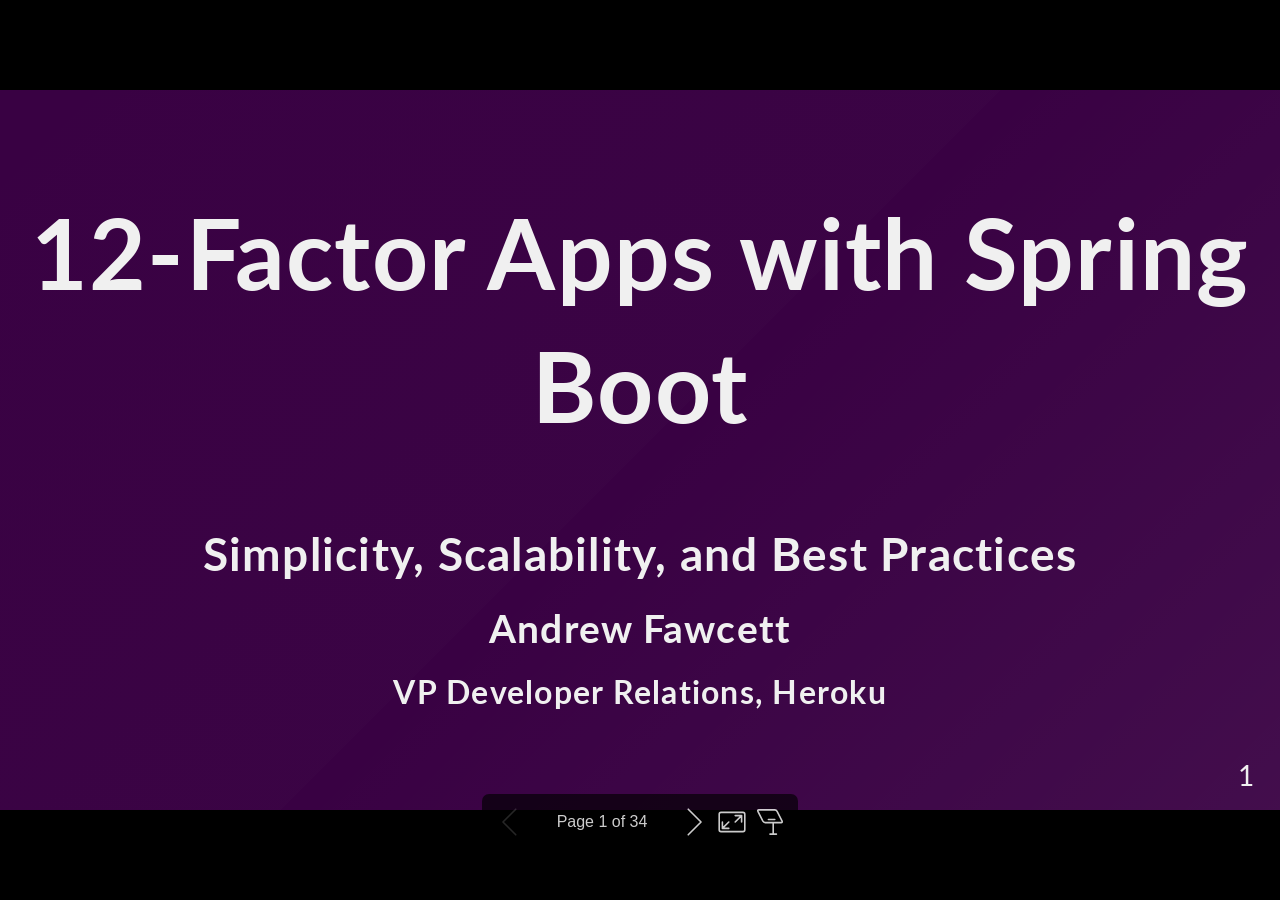
<file: presentation.html>
<!DOCTYPE html><html lang="en-US"><head><meta charset="UTF-8"><meta name="viewport" content="width=device-width,height=device-height,initial-scale=1.0"><meta name="apple-mobile-web-app-capable" content="yes"><meta http-equiv="X-UA-Compatible" content="ie=edge"><meta property="og:type" content="website"><meta name="twitter:card" content="summary"><style>@media screen{body[data-bespoke-view=""] .bespoke-marp-parent>.bespoke-marp-osc>button,body[data-bespoke-view=next] .bespoke-marp-parent>.bespoke-marp-osc>button,body[data-bespoke-view=presenter] .bespoke-marp-presenter-container .bespoke-marp-presenter-info-container button,body[data-bespoke-view=presenter] .bespoke-marp-presenter-container .bespoke-marp-presenter-note-container button{appearance:none;background-color:initial;border:0;color:inherit;cursor:pointer;font-size:inherit;opacity:.8;outline:none;padding:0;transition:opacity .2s linear;-webkit-tap-highlight-color:transparent}body[data-bespoke-view=""] .bespoke-marp-parent>.bespoke-marp-osc>button:disabled,body[data-bespoke-view=next] .bespoke-marp-parent>.bespoke-marp-osc>button:disabled,body[data-bespoke-view=presenter] .bespoke-marp-presenter-container .bespoke-marp-presenter-info-container button:disabled,body[data-bespoke-view=presenter] .bespoke-marp-presenter-container .bespoke-marp-presenter-note-container button:disabled{cursor:not-allowed;opacity:.15!important}body[data-bespoke-view=""] .bespoke-marp-parent>.bespoke-marp-osc>button:hover,body[data-bespoke-view=next] .bespoke-marp-parent>.bespoke-marp-osc>button:hover,body[data-bespoke-view=presenter] .bespoke-marp-presenter-container .bespoke-marp-presenter-info-container button:hover,body[data-bespoke-view=presenter] .bespoke-marp-presenter-container .bespoke-marp-presenter-note-container button:hover{opacity:1}body[data-bespoke-view=""] .bespoke-marp-parent>.bespoke-marp-osc>button:hover:active,body[data-bespoke-view=next] .bespoke-marp-parent>.bespoke-marp-osc>button:hover:active,body[data-bespoke-view=presenter] .bespoke-marp-presenter-container .bespoke-marp-presenter-info-container button:hover:active,body[data-bespoke-view=presenter] .bespoke-marp-presenter-container .bespoke-marp-presenter-note-container button:hover:active{opacity:.6}body[data-bespoke-view=""] .bespoke-marp-parent>.bespoke-marp-osc>button:hover:not(:disabled),body[data-bespoke-view=next] .bespoke-marp-parent>.bespoke-marp-osc>button:hover:not(:disabled),body[data-bespoke-view=presenter] .bespoke-marp-presenter-container .bespoke-marp-presenter-info-container button:hover:not(:disabled),body[data-bespoke-view=presenter] .bespoke-marp-presenter-container .bespoke-marp-presenter-note-container button:hover:not(:disabled){transition:none}body[data-bespoke-view=""] .bespoke-marp-parent>.bespoke-marp-osc>button[data-bespoke-marp-osc=prev],body[data-bespoke-view=next] .bespoke-marp-parent>.bespoke-marp-osc>button[data-bespoke-marp-osc=prev],body[data-bespoke-view=presenter] .bespoke-marp-presenter-container .bespoke-marp-presenter-info-container button.bespoke-marp-presenter-info-page-prev{background:#0000 url("[data-uri]") no-repeat 50%;background-size:contain;overflow:hidden;text-indent:100%;white-space:nowrap}body[data-bespoke-view=""] .bespoke-marp-parent>.bespoke-marp-osc>button[data-bespoke-marp-osc=next],body[data-bespoke-view=next] .bespoke-marp-parent>.bespoke-marp-osc>button[data-bespoke-marp-osc=next],body[data-bespoke-view=presenter] .bespoke-marp-presenter-container .bespoke-marp-presenter-info-container button.bespoke-marp-presenter-info-page-next{background:#0000 url("[data-uri]") no-repeat 50%;background-size:contain;overflow:hidden;text-indent:100%;white-space:nowrap}body[data-bespoke-view=""] .bespoke-marp-parent>.bespoke-marp-osc>button[data-bespoke-marp-osc=fullscreen],body[data-bespoke-view=next] .bespoke-marp-parent>.bespoke-marp-osc>button[data-bespoke-marp-osc=fullscreen]{background:#0000 url("[data-uri]") no-repeat 50%;background-size:contain;overflow:hidden;text-indent:100%;white-space:nowrap}body[data-bespoke-view=""] .bespoke-marp-parent>.bespoke-marp-osc>button.exit[data-bespoke-marp-osc=fullscreen],body[data-bespoke-view=next] .bespoke-marp-parent>.bespoke-marp-osc>button.exit[data-bespoke-marp-osc=fullscreen]{background-image:url("[data-uri]")}body[data-bespoke-view=""] .bespoke-marp-parent>.bespoke-marp-osc>button[data-bespoke-marp-osc=presenter],body[data-bespoke-view=next] .bespoke-marp-parent>.bespoke-marp-osc>button[data-bespoke-marp-osc=presenter]{background:#0000 url("[data-uri]") no-repeat 50%;background-size:contain;overflow:hidden;text-indent:100%;white-space:nowrap}body[data-bespoke-view=presenter] .bespoke-marp-presenter-container .bespoke-marp-presenter-note-container button.bespoke-marp-presenter-note-bigger{background:#0000 url("[data-uri]") no-repeat 50%;background-size:contain;overflow:hidden;text-indent:100%;white-space:nowrap}body[data-bespoke-view=presenter] .bespoke-marp-presenter-container .bespoke-marp-presenter-note-container button.bespoke-marp-presenter-note-smaller{background:#0000 url("[data-uri]") no-repeat 50%;background-size:contain;overflow:hidden;text-indent:100%;white-space:nowrap}}@keyframes __bespoke_marp_transition_reduced_outgoing__{0%{opacity:1}to{opacity:0}}@keyframes __bespoke_marp_transition_reduced_incoming__{0%{mix-blend-mode:plus-lighter;opacity:0}to{mix-blend-mode:plus-lighter;opacity:1}}.bespoke-marp-note,.bespoke-marp-osc,.bespoke-progress-parent{display:none;transition:none}@media screen{::view-transition-group(*){animation-duration:var(--marp-bespoke-transition-animation-duration,.5s);animation-timing-function:ease}::view-transition-new(*),::view-transition-old(*){animation-delay:0s;animation-direction:var(--marp-bespoke-transition-animation-direction,normal);animation-duration:var(--marp-bespoke-transition-animation-duration,.5s);animation-fill-mode:both;animation-name:var(--marp-bespoke-transition-animation-name,var(--marp-bespoke-transition-animation-name-fallback,__bespoke_marp_transition_no_animation__));mix-blend-mode:normal}::view-transition-old(*){--marp-bespoke-transition-animation-name-fallback:__bespoke_marp_transition_reduced_outgoing__;animation-timing-function:ease}::view-transition-new(*){--marp-bespoke-transition-animation-name-fallback:__bespoke_marp_transition_reduced_incoming__;animation-timing-function:ease}::view-transition-new(root),::view-transition-old(root){animation-timing-function:linear}::view-transition-new(__bespoke_marp_transition_osc__),::view-transition-old(__bespoke_marp_transition_osc__){animation-duration:0s!important;animation-name:__bespoke_marp_transition_osc__!important}::view-transition-new(__bespoke_marp_transition_osc__){opacity:0!important}.bespoke-marp-transition-warming-up::view-transition-group(*),.bespoke-marp-transition-warming-up::view-transition-new(*),.bespoke-marp-transition-warming-up::view-transition-old(*){animation-play-state:paused!important}body,html{height:100%;margin:0}body{background:#000;overflow:hidden}svg.bespoke-marp-slide{content-visibility:hidden;opacity:0;pointer-events:none;z-index:-1}svg.bespoke-marp-slide:not(.bespoke-marp-active) *{view-transition-name:none!important}svg.bespoke-marp-slide.bespoke-marp-active{content-visibility:visible;opacity:1;pointer-events:auto;z-index:0}svg.bespoke-marp-slide.bespoke-marp-active.bespoke-marp-active-ready *{animation-name:__bespoke_marp__!important}@supports not (content-visibility:hidden){svg.bespoke-marp-slide[data-bespoke-marp-load=hideable]{display:none}svg.bespoke-marp-slide[data-bespoke-marp-load=hideable].bespoke-marp-active{display:block}}}@media screen and (prefers-reduced-motion:reduce){svg.bespoke-marp-slide *{view-transition-name:none!important}}@media screen{[data-bespoke-marp-fragment=inactive]{visibility:hidden}body[data-bespoke-view=""] .bespoke-marp-parent,body[data-bespoke-view=next] .bespoke-marp-parent{inset:0;position:absolute}body[data-bespoke-view=""] .bespoke-marp-parent>.bespoke-marp-osc,body[data-bespoke-view=next] .bespoke-marp-parent>.bespoke-marp-osc{background:#000000a6;border-radius:7px;bottom:50px;color:#fff;contain:paint;display:block;font-family:Helvetica,Arial,sans-serif;font-size:16px;left:50%;line-height:0;opacity:1;padding:12px;position:absolute;touch-action:manipulation;transform:translateX(-50%);transition:opacity .2s linear;-webkit-user-select:none;user-select:none;white-space:nowrap;will-change:transform;z-index:1;view-transition-name:__bespoke_marp_transition_osc__}body[data-bespoke-view=""] .bespoke-marp-parent>.bespoke-marp-osc>*,body[data-bespoke-view=next] .bespoke-marp-parent>.bespoke-marp-osc>*{margin-left:6px}body[data-bespoke-view=""] .bespoke-marp-parent>.bespoke-marp-osc>:first-child,body[data-bespoke-view=next] .bespoke-marp-parent>.bespoke-marp-osc>:first-child{margin-left:0}body[data-bespoke-view=""] .bespoke-marp-parent>.bespoke-marp-osc>span,body[data-bespoke-view=next] .bespoke-marp-parent>.bespoke-marp-osc>span{opacity:.8}body[data-bespoke-view=""] .bespoke-marp-parent>.bespoke-marp-osc>span[data-bespoke-marp-osc=page],body[data-bespoke-view=next] .bespoke-marp-parent>.bespoke-marp-osc>span[data-bespoke-marp-osc=page]{display:inline-block;min-width:140px;text-align:center}body[data-bespoke-view=""] .bespoke-marp-parent>.bespoke-marp-osc>button[data-bespoke-marp-osc=fullscreen],body[data-bespoke-view=""] .bespoke-marp-parent>.bespoke-marp-osc>button[data-bespoke-marp-osc=next],body[data-bespoke-view=""] .bespoke-marp-parent>.bespoke-marp-osc>button[data-bespoke-marp-osc=presenter],body[data-bespoke-view=""] .bespoke-marp-parent>.bespoke-marp-osc>button[data-bespoke-marp-osc=prev],body[data-bespoke-view=next] .bespoke-marp-parent>.bespoke-marp-osc>button[data-bespoke-marp-osc=fullscreen],body[data-bespoke-view=next] .bespoke-marp-parent>.bespoke-marp-osc>button[data-bespoke-marp-osc=next],body[data-bespoke-view=next] .bespoke-marp-parent>.bespoke-marp-osc>button[data-bespoke-marp-osc=presenter],body[data-bespoke-view=next] .bespoke-marp-parent>.bespoke-marp-osc>button[data-bespoke-marp-osc=prev]{height:32px;line-height:32px;width:32px}body[data-bespoke-view=""] .bespoke-marp-parent.bespoke-marp-inactive,body[data-bespoke-view=next] .bespoke-marp-parent.bespoke-marp-inactive{cursor:none}body[data-bespoke-view=""] .bespoke-marp-parent.bespoke-marp-inactive>.bespoke-marp-osc,body[data-bespoke-view=next] .bespoke-marp-parent.bespoke-marp-inactive>.bespoke-marp-osc{opacity:0;pointer-events:none}body[data-bespoke-view=""] svg.bespoke-marp-slide,body[data-bespoke-view=next] svg.bespoke-marp-slide{height:100%;left:0;position:absolute;top:0;width:100%}body[data-bespoke-view=""] .bespoke-progress-parent{background:#222;display:flex;height:5px;width:100%}body[data-bespoke-view=""] .bespoke-progress-parent+.bespoke-marp-parent{top:5px}body[data-bespoke-view=""] .bespoke-progress-parent .bespoke-progress-bar{background:#0288d1;flex:0 0 0;transition:flex-basis .2s cubic-bezier(0,1,1,1)}body[data-bespoke-view=next]{background:#0000}body[data-bespoke-view=presenter]{background:#161616}body[data-bespoke-view=presenter] .bespoke-marp-presenter-container{display:grid;font-family:Helvetica,Arial,sans-serif;grid-template:"current dragbar next" minmax(140px,1fr) "current dragbar note" 2fr "info    dragbar note" 3em;grid-template-columns:minmax(3px,var(--bespoke-marp-presenter-split-ratio,66%)) 0 minmax(3px,1fr);height:100%;left:0;position:absolute;top:0;width:100%}body[data-bespoke-view=presenter] .bespoke-marp-presenter-container .bespoke-marp-parent{grid-area:current;overflow:hidden;position:relative}body[data-bespoke-view=presenter] .bespoke-marp-presenter-container .bespoke-marp-parent svg.bespoke-marp-slide{height:calc(100% - 40px);left:20px;pointer-events:none;position:absolute;top:20px;-webkit-user-select:none;user-select:none;width:calc(100% - 40px)}body[data-bespoke-view=presenter] .bespoke-marp-presenter-container .bespoke-marp-parent svg.bespoke-marp-slide.bespoke-marp-active{filter:drop-shadow(0 3px 10px rgba(0,0,0,.5))}body[data-bespoke-view=presenter] .bespoke-marp-presenter-container .bespoke-marp-presenter-dragbar-container{background:#0288d1;cursor:col-resize;grid-area:dragbar;margin-left:-3px;opacity:0;position:relative;transition:opacity .4s linear .1s;width:6px;z-index:10}body[data-bespoke-view=presenter] .bespoke-marp-presenter-container .bespoke-marp-presenter-dragbar-container:hover{opacity:1}body[data-bespoke-view=presenter] .bespoke-marp-presenter-container .bespoke-marp-presenter-dragbar-container.active{opacity:1;transition-delay:0s}body[data-bespoke-view=presenter] .bespoke-marp-presenter-container .bespoke-marp-presenter-next-container{background:#222;cursor:pointer;display:none;grid-area:next;overflow:hidden;position:relative}body[data-bespoke-view=presenter] .bespoke-marp-presenter-container .bespoke-marp-presenter-next-container.active{display:block}body[data-bespoke-view=presenter] .bespoke-marp-presenter-container .bespoke-marp-presenter-next-container iframe.bespoke-marp-presenter-next{background:#0000;border:0;display:block;filter:drop-shadow(0 3px 10px rgba(0,0,0,.5));height:calc(100% - 40px);left:20px;pointer-events:none;position:absolute;top:20px;-webkit-user-select:none;user-select:none;width:calc(100% - 40px)}body[data-bespoke-view=presenter] .bespoke-marp-presenter-container .bespoke-marp-presenter-note-container{background:#222;color:#eee;grid-area:note;position:relative;z-index:1}body[data-bespoke-view=presenter] .bespoke-marp-presenter-container .bespoke-marp-presenter-note-container button{height:1.5em;line-height:1.5em;width:1.5em}body[data-bespoke-view=presenter] .bespoke-marp-presenter-container .bespoke-marp-presenter-note-container .bespoke-marp-presenter-note-wrapper{display:block;inset:0;position:absolute}body[data-bespoke-view=presenter] .bespoke-marp-presenter-container .bespoke-marp-presenter-note-container .bespoke-marp-presenter-note-buttons{background:#000000a6;border-radius:4px;bottom:0;display:flex;gap:4px;margin:12px;opacity:0;padding:6px;pointer-events:none;position:absolute;right:0;transition:opacity .2s linear}body[data-bespoke-view=presenter] .bespoke-marp-presenter-container .bespoke-marp-presenter-note-container .bespoke-marp-presenter-note-buttons:focus-within,body[data-bespoke-view=presenter] .bespoke-marp-presenter-container .bespoke-marp-presenter-note-container .bespoke-marp-presenter-note-wrapper:focus-within+.bespoke-marp-presenter-note-buttons,body[data-bespoke-view=presenter] .bespoke-marp-presenter-container .bespoke-marp-presenter-note-container:hover .bespoke-marp-presenter-note-buttons{opacity:1;pointer-events:auto}body[data-bespoke-view=presenter] .bespoke-marp-presenter-container .bespoke-marp-presenter-note-container .bespoke-marp-note{box-sizing:border-box;font-size:calc(1.1em*var(--bespoke-marp-note-font-scale, 1));height:calc(100% - 40px);margin:20px;overflow:auto;padding-right:3px;white-space:pre-wrap;width:calc(100% - 40px);word-wrap:break-word;scrollbar-color:#eeeeee80 #0000;scrollbar-width:thin}body[data-bespoke-view=presenter] .bespoke-marp-presenter-container .bespoke-marp-presenter-note-container .bespoke-marp-note::-webkit-scrollbar{width:6px}body[data-bespoke-view=presenter] .bespoke-marp-presenter-container .bespoke-marp-presenter-note-container .bespoke-marp-note::-webkit-scrollbar-track{background:#0000}body[data-bespoke-view=presenter] .bespoke-marp-presenter-container .bespoke-marp-presenter-note-container .bespoke-marp-note::-webkit-scrollbar-thumb{background:#eeeeee80;border-radius:6px}body[data-bespoke-view=presenter] .bespoke-marp-presenter-container .bespoke-marp-presenter-note-container .bespoke-marp-note:empty{pointer-events:none}body[data-bespoke-view=presenter] .bespoke-marp-presenter-container .bespoke-marp-presenter-note-container .bespoke-marp-note.active{display:block}body[data-bespoke-view=presenter] .bespoke-marp-presenter-container .bespoke-marp-presenter-note-container .bespoke-marp-note p:first-child{margin-top:0}body[data-bespoke-view=presenter] .bespoke-marp-presenter-container .bespoke-marp-presenter-note-container .bespoke-marp-note p:last-child{margin-bottom:0}body[data-bespoke-view=presenter] .bespoke-marp-presenter-container .bespoke-marp-presenter-info-container{align-items:center;box-sizing:border-box;color:#eee;display:flex;flex-wrap:nowrap;grid-area:info;justify-content:center;overflow:hidden;padding:0 10px}body[data-bespoke-view=presenter] .bespoke-marp-presenter-container .bespoke-marp-presenter-info-container .bespoke-marp-presenter-info-page,body[data-bespoke-view=presenter] .bespoke-marp-presenter-container .bespoke-marp-presenter-info-container .bespoke-marp-presenter-info-time,body[data-bespoke-view=presenter] .bespoke-marp-presenter-container .bespoke-marp-presenter-info-container .bespoke-marp-presenter-info-timer{box-sizing:border-box;display:block;padding:0 10px;white-space:nowrap;width:100%}body[data-bespoke-view=presenter] .bespoke-marp-presenter-container .bespoke-marp-presenter-info-container button{height:1.5em;line-height:1.5em;width:1.5em}body[data-bespoke-view=presenter] .bespoke-marp-presenter-container .bespoke-marp-presenter-info-container .bespoke-marp-presenter-info-page{order:2;text-align:center}body[data-bespoke-view=presenter] .bespoke-marp-presenter-container .bespoke-marp-presenter-info-container .bespoke-marp-presenter-info-page .bespoke-marp-presenter-info-page-text{display:inline-block;min-width:120px;text-align:center}body[data-bespoke-view=presenter] .bespoke-marp-presenter-container .bespoke-marp-presenter-info-container .bespoke-marp-presenter-info-time{color:#999;order:1;text-align:left}body[data-bespoke-view=presenter] .bespoke-marp-presenter-container .bespoke-marp-presenter-info-container .bespoke-marp-presenter-info-timer{color:#999;order:3;text-align:right}body[data-bespoke-view=presenter] .bespoke-marp-presenter-container .bespoke-marp-presenter-info-container .bespoke-marp-presenter-info-timer:hover{cursor:pointer}}@media print{.bespoke-marp-presenter-info-container,.bespoke-marp-presenter-next-container,.bespoke-marp-presenter-note-container{display:none}}</style><style>@charset "UTF-8";@import "https://fonts.bunny.net/css?family=Lato:400,900|Roboto+Mono:400,700&display=swap";div#\:\$p > svg > foreignObject > section{width:1280px;height:720px;box-sizing:border-box;overflow:hidden;position:relative;scroll-snap-align:center center;-webkit-text-size-adjust:100%;text-size-adjust:100%}div#\:\$p > svg > foreignObject > section::after{bottom:0;content:attr(data-marpit-pagination);padding:inherit;pointer-events:none;position:absolute;right:0}div#\:\$p > svg > foreignObject > section:not([data-marpit-pagination])::after{display:none}div#\:\$p > svg > foreignObject > section :is(h1, marp-h1){font-size:2em;margin:0.67em 0}div#\:\$p > svg > foreignObject > section video::-webkit-media-controls{will-change:transform}@page {size:1280px 720px;margin:0}@media print{html, body{background-color:#fff;margin:0;page-break-inside:avoid;break-inside:avoid-page}div#\:\$p > svg > foreignObject > section{page-break-before:always;break-before:page}div#\:\$p > svg > foreignObject > section, div#\:\$p > svg > foreignObject > section *{-webkit-print-color-adjust:exact!important;animation-delay:0s!important;animation-duration:0s!important;color-adjust:exact!important;transition:none!important}div#\:\$p > svg[data-marpit-svg]{display:block;height:100vh;width:100vw}}div#\:\$p > svg > foreignObject > :where(section){container-type:size}div#\:\$p > svg > foreignObject > section img[data-marp-twemoji]{background:transparent;height:1em;margin:0 .05em 0 .1em;vertical-align:-.1em;width:1em}/*!
 * Marp / Marpit Gaia theme.
 *
 * @theme gaia
 * @author Yuki Hattori
 *
 * @auto-scaling true
 * @size 16:9 1280px 720px
 * @size 4:3 960px 720px
 */div#\:\$p > svg > foreignObject > section :is(pre, marp-pre) code.hljs{display:block;overflow-x:auto;padding:1em}div#\:\$p > svg > foreignObject > section code.hljs{padding:3px 5px}div#\:\$p > svg > foreignObject > section .hljs{background:#000;color:#f8f8f8}div#\:\$p > svg > foreignObject > section .hljs-comment,div#\:\$p > svg > foreignObject > section .hljs-quote{color:#aeaeae;font-style:italic}div#\:\$p > svg > foreignObject > section .hljs-keyword,div#\:\$p > svg > foreignObject > section .hljs-selector-tag,div#\:\$p > svg > foreignObject > section .hljs-type{color:#e28964}div#\:\$p > svg > foreignObject > section .hljs-string{color:#65b042}div#\:\$p > svg > foreignObject > section .hljs-subst{color:#daefa3}div#\:\$p > svg > foreignObject > section .hljs-link,div#\:\$p > svg > foreignObject > section .hljs-regexp{color:#e9c062}div#\:\$p > svg > foreignObject > section .hljs-name,div#\:\$p > svg > foreignObject > section .hljs-section,div#\:\$p > svg > foreignObject > section .hljs-tag,div#\:\$p > svg > foreignObject > section .hljs-title{color:#89bdff}div#\:\$p > svg > foreignObject > section .hljs-class .hljs-title,div#\:\$p > svg > foreignObject > section .hljs-doctag,div#\:\$p > svg > foreignObject > section .hljs-title.class_{text-decoration:underline}div#\:\$p > svg > foreignObject > section .hljs-bullet,div#\:\$p > svg > foreignObject > section .hljs-number,div#\:\$p > svg > foreignObject > section .hljs-symbol{color:#3387cc}div#\:\$p > svg > foreignObject > section .hljs-params,div#\:\$p > svg > foreignObject > section .hljs-template-variable,div#\:\$p > svg > foreignObject > section .hljs-variable{color:#3e87e3}div#\:\$p > svg > foreignObject > section .hljs-attribute{color:#cda869}div#\:\$p > svg > foreignObject > section .hljs-meta{color:#8996a8}div#\:\$p > svg > foreignObject > section .hljs-formula{background-color:#0e2231;color:#f8f8f8;font-style:italic}div#\:\$p > svg > foreignObject > section .hljs-addition{background-color:#253b22;color:#f8f8f8}div#\:\$p > svg > foreignObject > section .hljs-deletion{background-color:#420e09;color:#f8f8f8}div#\:\$p > svg > foreignObject > section .hljs-selector-class{color:#9b703f}div#\:\$p > svg > foreignObject > section .hljs-selector-id{color:#8b98ab}div#\:\$p > svg > foreignObject > section .hljs-emphasis{font-style:italic}div#\:\$p > svg > foreignObject > section .hljs-strong{font-weight:700}div#\:\$p > svg > foreignObject > section :is(h1, marp-h1),div#\:\$p > svg > foreignObject > section :is(h2, marp-h2),div#\:\$p > svg > foreignObject > section :is(h3, marp-h3),div#\:\$p > svg > foreignObject > section :is(h4, marp-h4),div#\:\$p > svg > foreignObject > section :is(h5, marp-h5),div#\:\$p > svg > foreignObject > section :is(h6, marp-h6){margin:.5em 0 0}div#\:\$p > svg > foreignObject > section :is(h1, marp-h1) strong,div#\:\$p > svg > foreignObject > section :is(h2, marp-h2) strong,div#\:\$p > svg > foreignObject > section :is(h3, marp-h3) strong,div#\:\$p > svg > foreignObject > section :is(h4, marp-h4) strong,div#\:\$p > svg > foreignObject > section :is(h5, marp-h5) strong,div#\:\$p > svg > foreignObject > section :is(h6, marp-h6) strong{font-weight:inherit}div#\:\$p > svg > foreignObject > section :is(h1, marp-h1)::part(auto-scaling),div#\:\$p > svg > foreignObject > section :is(h2, marp-h2)::part(auto-scaling),div#\:\$p > svg > foreignObject > section :is(h3, marp-h3)::part(auto-scaling),div#\:\$p > svg > foreignObject > section :is(h4, marp-h4)::part(auto-scaling),div#\:\$p > svg > foreignObject > section :is(h5, marp-h5)::part(auto-scaling),div#\:\$p > svg > foreignObject > section :is(h6, marp-h6)::part(auto-scaling){max-height:580px}div#\:\$p > svg > foreignObject > section :is(h1, marp-h1){font-size:1.8em}div#\:\$p > svg > foreignObject > section :is(h2, marp-h2){font-size:1.5em}div#\:\$p > svg > foreignObject > section :is(h3, marp-h3){font-size:1.3em}div#\:\$p > svg > foreignObject > section :is(h4, marp-h4){font-size:1.1em}div#\:\$p > svg > foreignObject > section :is(h5, marp-h5){font-size:1em}div#\:\$p > svg > foreignObject > section :is(h6, marp-h6){font-size:.9em}div#\:\$p > svg > foreignObject > section blockquote,div#\:\$p > svg > foreignObject > section p{margin:1em 0 0}div#\:\$p > svg > foreignObject > section ol>li,div#\:\$p > svg > foreignObject > section ul>li{margin:.3em 0 0}div#\:\$p > svg > foreignObject > section ol>li>p,div#\:\$p > svg > foreignObject > section ul>li>p{margin:.6em 0 0}div#\:\$p > svg > foreignObject > section code{display:inline-block;font-family:Roboto Mono,monospace;font-size:.8em;letter-spacing:0;margin:-.1em .15em;padding:.1em .2em;vertical-align:baseline}div#\:\$p > svg > foreignObject > section :is(pre, marp-pre){display:block;margin:1em 0 0;overflow:visible}div#\:\$p > svg > foreignObject > section :is(pre, marp-pre) code{box-sizing:border-box;font-size:.7em;margin:0;min-width:100%;padding:.5em}div#\:\$p > svg > foreignObject > section :is(pre, marp-pre)::part(auto-scaling){max-height:calc(580px - 1em)}div#\:\$p > svg > foreignObject > section blockquote{margin:1em 0 0;padding:0 1em;position:relative}div#\:\$p > svg > foreignObject > section blockquote:after,div#\:\$p > svg > foreignObject > section blockquote:before{content:"“";display:block;font-family:Times New Roman,serif;font-weight:700;position:absolute}div#\:\$p > svg > foreignObject > section blockquote:before{left:0;top:0}div#\:\$p > svg > foreignObject > section blockquote:after{bottom:0;right:0;transform:rotate(180deg)}div#\:\$p > svg > foreignObject > section blockquote>:first-child{margin-top:0}div#\:\$p > svg > foreignObject > section mark{background:transparent}div#\:\$p > svg > foreignObject > section table{border-collapse:collapse;border-spacing:0;margin:1em 0 0}div#\:\$p > svg > foreignObject > section table td,div#\:\$p > svg > foreignObject > section table th{border-style:solid;border-width:1px;padding:.2em .4em}div#\:\$p > svg > foreignObject > section footer,div#\:\$p > svg > foreignObject > section header,div#\:\$p > svg > foreignObject > section:after{box-sizing:border-box;font-size:66%;height:70px;line-height:50px;overflow:hidden;padding:10px 25px;position:absolute}div#\:\$p > svg > foreignObject > section:after{--marpit-root-font-size:66%;}div#\:\$p > svg > foreignObject > section header{top:0}div#\:\$p > svg > foreignObject > section footer,div#\:\$p > svg > foreignObject > section header{left:0;right:0}div#\:\$p > svg > foreignObject > section footer{bottom:0}div#\:\$p > svg > foreignObject > section{background-color:var(--color-background);background-image:linear-gradient(135deg, hsla(0,0%,53%,0), hsla(0,0%,53%,.02) 50%, hsla(0,0%,100%,0) 0, hsla(0,0%,100%,.05));color:var(--color-foreground);font-family:Lato,Avenir Next,Avenir,Trebuchet MS,Segoe UI,sans-serif;font-size:35px;height:720px;letter-spacing:1.25px;line-height:1.35;padding:70px;width:1280px;word-wrap:break-word;--color-background:#fff8e1;--color-background-stripe:rgba(69,90,100,.1);--color-foreground:#455a64;--color-dimmed:#6a7a7d;--color-highlight:#0288d1;}div#\:\$p > svg > foreignObject > section{--marpit-root-font-size:35px;}div#\:\$p > svg > foreignObject > section:after{bottom:0;font-size:80%;right:0}div#\:\$p > svg > foreignObject > section:after{--marpit-root-font-size:80%;}div#\:\$p > svg > foreignObject > section a,div#\:\$p > svg > foreignObject > section mark{color:var(--color-highlight)}div#\:\$p > svg > foreignObject > section code{background:var(--color-dimmed);color:var(--color-background)}div#\:\$p > svg > foreignObject > section :is(h1, marp-h1) strong,div#\:\$p > svg > foreignObject > section :is(h2, marp-h2) strong,div#\:\$p > svg > foreignObject > section :is(h3, marp-h3) strong,div#\:\$p > svg > foreignObject > section :is(h4, marp-h4) strong,div#\:\$p > svg > foreignObject > section :is(h5, marp-h5) strong,div#\:\$p > svg > foreignObject > section :is(h6, marp-h6) strong{color:var(--color-highlight)}div#\:\$p > svg > foreignObject > section :is(pre, marp-pre){background:var(--color-foreground)}div#\:\$p > svg > foreignObject > section :is(pre, marp-pre)>code{background:transparent}div#\:\$p > svg > foreignObject > section blockquote:after,div#\:\$p > svg > foreignObject > section blockquote:before,div#\:\$p > svg > foreignObject > section footer,div#\:\$p > svg > foreignObject > section header,div#\:\$p > svg > foreignObject > section section:after{color:var(--color-dimmed)}div#\:\$p > svg > foreignObject > section table td,div#\:\$p > svg > foreignObject > section table th{border-color:var(--color-foreground)}div#\:\$p > svg > foreignObject > section table thead th{background:var(--color-foreground);color:var(--color-background)}div#\:\$p > svg > foreignObject > section table tbody>tr:nth-child(odd) td,div#\:\$p > svg > foreignObject > section table tbody>tr:nth-child(odd) th{background:var(--color-background-stripe, transparent)}div#\:\$p > svg > foreignObject > section>:first-child,div#\:\$p > svg > foreignObject > section>header:first-child+*{margin-top:0}div#\:\$p > svg > foreignObject > section:where(.invert){--color-background:#455a64;--color-background-stripe:rgba(255,248,225,.1);--color-foreground:#fff8e1;--color-dimmed:#dad8c8;--color-highlight:#81d4fa;}div#\:\$p > svg > foreignObject > section:where(.gaia){--color-background:#0288d1;--color-background-stripe:rgba(255,248,225,.1);--color-foreground:#fff8e1;--color-dimmed:#cce2de;--color-highlight:#81d4fa;}div#\:\$p > svg > foreignObject > section:where(.lead){align-items:stretch;flex-flow:column nowrap;place-content:safe center center}div#\:\$p > svg > foreignObject > section:where(.lead) :is(h1, marp-h1),div#\:\$p > svg > foreignObject > section:where(.lead) :is(h2, marp-h2),div#\:\$p > svg > foreignObject > section:where(.lead) :is(h3, marp-h3),div#\:\$p > svg > foreignObject > section:where(.lead) :is(h4, marp-h4),div#\:\$p > svg > foreignObject > section:where(.lead) :is(h5, marp-h5),div#\:\$p > svg > foreignObject > section:where(.lead) :is(h6, marp-h6){text-align:center}div#\:\$p > svg > foreignObject > section:where(.lead) p{text-align:center}div#\:\$p > svg > foreignObject > section:where(.lead) blockquote>:is(h1, marp-h1),div#\:\$p > svg > foreignObject > section:where(.lead) blockquote>:is(h2, marp-h2),div#\:\$p > svg > foreignObject > section:where(.lead) blockquote>:is(h3, marp-h3),div#\:\$p > svg > foreignObject > section:where(.lead) blockquote>:is(h4, marp-h4),div#\:\$p > svg > foreignObject > section:where(.lead) blockquote>:is(h5, marp-h5),div#\:\$p > svg > foreignObject > section:where(.lead) blockquote>:is(h6, marp-h6),div#\:\$p > svg > foreignObject > section:where(.lead) blockquote>p{text-align:left}div#\:\$p > svg > foreignObject > section:where(.lead) ol>li>p,div#\:\$p > svg > foreignObject > section:where(.lead) ul>li>p{text-align:left}div#\:\$p > svg > foreignObject > section:where(.lead) table{margin-left:auto;margin-right:auto}div#\:\$p > svg > foreignObject > section{padding:40px;box-sizing:border-box;height:100%;display:flex;flex-direction:column;justify-content:flex-start;align-items:flex-start;text-align:left;background-color:rgb(57, 1, 67);color:#F0F0F0}div#\:\$p > svg > foreignObject > section > :is(h1, marp-h1):first-child, div#\:\$p > svg > foreignObject > section > :is(h2, marp-h2):first-child{margin-top:0;width:100%;text-align:center;margin-bottom:30px;color:#F0F0F0}div#\:\$p > svg > foreignObject > section :is(h1, marp-h1), div#\:\$p > svg > foreignObject > section :is(h2, marp-h2), div#\:\$p > svg > foreignObject > section :is(h3, marp-h3), div#\:\$p > svg > foreignObject > section :is(h4, marp-h4), div#\:\$p > svg > foreignObject > section :is(h5, marp-h5), div#\:\$p > svg > foreignObject > section :is(h6, marp-h6){color:#F0F0F0}div#\:\$p > svg > foreignObject > section > p, div#\:\$p > svg > foreignObject > section > ul, div#\:\$p > svg > foreignObject > section > ol{align-self:stretch;margin-bottom:20px;max-width:90%;margin-left:auto;margin-right:auto;color:#F0F0F0}div#\:\$p > svg > foreignObject > section ul, div#\:\$p > svg > foreignObject > section ol{padding-left:40px;color:#F0F0F0}div#\:\$p > svg > foreignObject > section li{color:#F0F0F0}div#\:\$p > svg > foreignObject > section a{color:#C9C3E6;text-decoration:underline}div#\:\$p > svg > foreignObject > section a:hover{color:#A9A3D6}div#\:\$p > svg > foreignObject > section{display:flex;flex-direction:column;justify-content:flex-start;align-items:center;text-align:center;position:relative;padding-bottom:100px}div#\:\$p > svg > foreignObject > section > :is(h1, marp-h1), div#\:\$p > svg > foreignObject > section > :is(h2, marp-h2), div#\:\$p > svg > foreignObject > section > :is(h3, marp-h3), div#\:\$p > svg > foreignObject > section > ul, div#\:\$p > svg > foreignObject > section > ol, div#\:\$p > svg > foreignObject > section > p:not(:has(img)):not(.app-intro-slide .text-content p){flex-shrink:0;text-align:left;width:90%;margin-left:auto;margin-right:auto;z-index:1}div#\:\$p > svg > foreignObject > section > :is(h1, marp-h1), div#\:\$p > svg > foreignObject > section > :is(h2, marp-h2), div#\:\$p > svg > foreignObject > section > :is(h3, marp-h3){text-align:center}div#\:\$p > svg > foreignObject > section.introduction-slide{justify-content:flex-start}div#\:\$p > svg > foreignObject > section.introduction-slide img[src$="slide3_12factor_logo.png"]{position:absolute;bottom:60px;right:70px;object-fit:contain;max-width:35%;max-height:30vh;z-index:0}div#\:\$p > svg > foreignObject > section.factor-overview-slide ul{list-style-type:none;padding:0;display:flex;flex-wrap:wrap;justify-content:center;gap:10px}div#\:\$p > svg > foreignObject > section.factor-overview-slide li{background-color:#DBD4EB;color:#333;padding:10px 15px;border-radius:8px;font-weight:bold}div#\:\$p > svg > foreignObject > section.community-slide .contributors-grid{display:grid;grid-template-columns:repeat(auto-fit, minmax(180px, 1fr));gap:20px;width:100%;padding:10px;margin-top:15px}div#\:\$p > svg > foreignObject > section.community-slide .contributor{text-align:center}div#\:\$p > svg > foreignObject > section.community-slide .contributor img{width:100px;height:100px;border-radius:50%;object-fit:cover;margin-bottom:5px;border:2px solid #ddd}div#\:\$p > svg > foreignObject > section.community-slide .contributor-name{font-weight:bold;font-size:0.9em}div#\:\$p > svg > foreignObject > section.community-slide div#\:\$p > svg > foreignObject > section section.contributor-name{--marpit-root-font-size: 0.9em;}div#\:\$p > svg > foreignObject > section.community-slide .contributor-affiliation{font-size:0.8em}div#\:\$p > svg > foreignObject > section.community-slide div#\:\$p > svg > foreignObject > section section.contributor-affiliation{--marpit-root-font-size: 0.8em;}div#\:\$p > svg > foreignObject > section.community-slide .you-circle{display:flex;justify-content:center;align-items:center;width:120px;height:120px;border-radius:50%;background-color:#5A1BA9;color:white;font-size:2em;font-weight:bold;margin:10px auto}div#\:\$p > svg > foreignObject > section.community-slide div#\:\$p > svg > foreignObject > section section.you-circle{--marpit-root-font-size: 2em;}div#\:\$p > svg > foreignObject > section.community-slide .contributor.blank-placeholder .placeholder-circle{width:100px;height:100px;border-radius:50%;background-color:#e0e0e0;border:2px solid #ccc;display:flex;justify-content:center;align-items:center;color:#aaa;font-size:0.8em;margin-bottom:5px;margin-left:auto;margin-right:auto}div#\:\$p > svg > foreignObject > section.community-slide .contributor.blank-placeholder div#\:\$p > svg > foreignObject > section section.placeholder-circle{--marpit-root-font-size: 0.8em;}div#\:\$p > svg > foreignObject > section.app-intro-slide{}div#\:\$p > svg > foreignObject > section.app-intro-slide .content-row{display:flex;flex-direction:row;justify-content:space-between;align-items:flex-start;width:100%;margin-top:20px}div#\:\$p > svg > foreignObject > section.app-intro-slide .text-content{flex:1;padding-right:20px;text-align:left}div#\:\$p > svg > foreignObject > section.app-intro-slide .image-content{flex:1;text-align:center}div#\:\$p > svg > foreignObject > section.app-intro-slide .image-content img{max-width:100%;max-height:100vh;object-fit:contain;border:1px solid #ccc}div#\:\$p > svg > foreignObject > section.app-intro-slide .text-content p{text-align:left;width:100%;margin-left:0;margin-right:0}div#\:\$p > svg > foreignObject > section.design-goals-slide ul{font-size:0.9em}div#\:\$p > svg > foreignObject > section.design-goals-slide ul li{padding-bottom:0.2em}div#\:\$p > svg > foreignObject > section.section-title-slide .logo-container{display:flex;justify-content:space-around;align-items:center;background:white;width:80%;margin:30px;padding:30px}div#\:\$p > svg > foreignObject > section.section-title-slide .logo-container img, div#\:\$p > svg > foreignObject > section.section-title-slide .logo-container svg{max-width:60%;max-height:50vh;object-fit:contain;background:white}div#\:\$p > svg > foreignObject > section .factor-bar{position:absolute;left:0;top:0;width:100%;height:80px;background:#111;color:#fff;display:flex;align-items:center;justify-content:space-between;padding:0 3vw 0 2vw;box-sizing:border-box;z-index:2}div#\:\$p > svg > foreignObject > section .factor-bar.spring{background:#fff;color:#111;border-bottom:2px solid #eee}div#\:\$p > svg > foreignObject > section .factor-bar-title{display:flex;align-items:center;font-size:1.25em;font-weight:600;gap:1em}div#\:\$p > svg > foreignObject > section section.factor-bar-title{--marpit-root-font-size: 1.25em;}div#\:\$p > svg > foreignObject > section .factor-bar-title .factor-number{font-size:1.3em;font-weight:bold;margin-right:0.7em;letter-spacing:0.03em}div#\:\$p > svg > foreignObject > section .factor-bar-title div#\:\$p > svg > foreignObject > section section.factor-number{--marpit-root-font-size: 1.3em;}div#\:\$p > svg > foreignObject > section .factor-bar-logo{height:56px;max-width:120px;margin-left:2em}div#\:\$p > svg > foreignObject > section.factor-slide[class*="factor-"]{padding-top:60px!important}div#\:\$p > svg > foreignObject > section[class*="factor-"]{padding-top:20px!important}div#\:\$p > svg > foreignObject > section .centered-content section > *, div#\:\$p > svg > foreignObject > section .centered-content section :is(h1, marp-h1), div#\:\$p > svg > foreignObject > section .centered-content section :is(h2, marp-h2), div#\:\$p > svg > foreignObject > section .centered-content section :is(h3, marp-h3), div#\:\$p > svg > foreignObject > section .centered-content section p, div#\:\$p > svg > foreignObject > section .centered-content section ul, div#\:\$p > svg > foreignObject > section .centered-content section ol{text-align:center!important;align-self:center!important;width:auto;max-width:90%}div#\:\$p > svg > foreignObject > section .centered-content section :is(h1, marp-h1), div#\:\$p > svg > foreignObject > section .centered-content section :is(h2, marp-h2), div#\:\$p > svg > foreignObject > section .centered-content section :is(h3, marp-h3){width:100%;text-align:center!important}div#\:\$p > svg > foreignObject > section .centered-content section img{display:block;margin-left:auto;margin-right:auto;margin-top:1em;margin-bottom:1em}div#\:\$p > svg > foreignObject > section .highlight-cta section{background-color:#f0f0f0}div#\:\$p > svg > foreignObject > section.kubecon-cta-slide{background-color:#000000!important;color:#FFFFFF!important;display:flex;flex-direction:column;justify-content:center!important;align-items:center!important;text-align:center!important;padding-top:40px;padding-bottom:40px}div#\:\$p > svg > foreignObject > section.kubecon-cta-slide > :is(h1, marp-h1){color:#FFFFFF;text-align:center!important;width:100%}div#\:\$p > svg > foreignObject > section.kubecon-cta-slide p.github-link a, div#\:\$p > svg > foreignObject > section.kubecon-cta-slide p.github-link{font-size:2.0em;font-weight:bold;color:#FFFFFF!important;text-decoration:none;margin-top:20px;margin-bottom:20px;text-align:center!important}div#\:\$p > svg > foreignObject > section.kubecon-cta-slide img.main-qr-code{display:block;max-width:300px;max-height:300px;width:auto;height:auto;margin-top:15px;margin-bottom:30px;margin-left:auto;margin-right:auto;object-fit:contain}div#\:\$p > svg > foreignObject > section.kubecon-cta-slide .bottom-logos{display:flex;justify-content:space-around;align-items:center;width:70%}div#\:\$p > svg > foreignObject > section.kubecon-cta-slide .bottom-logos img{max-height:60px;object-fit:contain;margin:0 10px}div#\:\$p > svg > foreignObject > section.qa-slide{justify-content:center!important}div#\:\$p > svg > foreignObject > section.qa-slide :is(h1, marp-h1){font-size:8em!important;font-weight:bold;line-height:1;margin-bottom:0.5em}div#\:\$p > svg > foreignObject > section.qa-slide .thank-you-contact{margin-top:20px;font-size:0.8em;color:#FFFFFF;text-align:center}div#\:\$p > svg > foreignObject > section.qa-slide div#\:\$p > svg > foreignObject > section section.thank-you-contact{--marpit-root-font-size: 0.8em;}div#\:\$p > svg > foreignObject > section.qa-slide .thank-you-contact p{margin-bottom:5px;color:#FFFFFF!important;text-align:center!important;width:100%}div#\:\$p > svg > foreignObject > section.kubecon-cta-slide[has="img.slide33-qr-code"] > :is(h1, marp-h1){flex-grow:0;flex-shrink:0;margin-bottom:20px}div#\:\$p > svg > foreignObject > section.kubecon-cta-slide img.slide33-qr-code{display:block;max-width:300px;max-height:300px;width:auto;height:auto;margin-top:20px;margin-left:auto;margin-right:auto;object-fit:contain;flex-grow:0;flex-shrink:0}div#\:\$p > svg > foreignObject > section.title-slide{display:flex!important;flex-direction:column!important;height:100%;justify-content:center!important;align-items:center!important;text-align:center!important;padding:20px}div#\:\$p > svg > foreignObject > section.title-slide > *{text-align:center!important}div#\:\$p > svg > foreignObject > section.title-slide :is(h1, marp-h1){font-size:2.8em;margin-bottom:0.5em}div#\:\$p > svg > foreignObject > section.title-slide p.subtitle{font-size:1.4em;margin-bottom:1em}div#\:\$p > svg > foreignObject > section.title-slide div.logos-container{display:flex;justify-content:center;align-items:center;gap:30px;margin-top:30px;width:100%}div#\:\$p > svg > foreignObject > section.title-slide div.logos-container img{max-height:70px;object-fit:contain}div#\:\$p > svg > foreignObject > section :is(pre, marp-pre){background-color:rgb(39, 1, 44);color:#E0E0E0;padding:0.5em;border-radius:4px;overflow-x:auto;width:90%;max-width:90%;box-sizing:border-box}div#\:\$p > svg > foreignObject > section :is(pre, marp-pre) code{font-family:'Courier New', Courier, monospace;background-color:transparent!important;color:inherit!important;padding:0;white-space:pre-wrap;word-wrap:break-word}div#\:\$p > svg > foreignObject > section code:not(:is(pre, marp-pre) code){background-color:#4A0153;color:#DADADA;padding:0.2em 0.4em;border-radius:3px;font-family:'Courier New', Courier, monospace;font-size:0.85em}div#\:\$p > svg > foreignObject > section[data-marpit-advanced-background="background"]{columns:initial!important;display:block!important;padding:0!important}div#\:\$p > svg > foreignObject > section[data-marpit-advanced-background="background"]::before, div#\:\$p > svg > foreignObject > section[data-marpit-advanced-background="background"]::after, div#\:\$p > svg > foreignObject > section[data-marpit-advanced-background="content"]::before, div#\:\$p > svg > foreignObject > section[data-marpit-advanced-background="content"]::after{display:none!important}div#\:\$p > svg > foreignObject > section[data-marpit-advanced-background="background"] > div[data-marpit-advanced-background-container]{all:initial;display:flex;flex-direction:row;height:100%;overflow:hidden;width:100%}div#\:\$p > svg > foreignObject > section[data-marpit-advanced-background="background"] > div[data-marpit-advanced-background-container][data-marpit-advanced-background-direction="vertical"]{flex-direction:column}div#\:\$p > svg > foreignObject > section[data-marpit-advanced-background="background"][data-marpit-advanced-background-split] > div[data-marpit-advanced-background-container]{width:var(--marpit-advanced-background-split, 50%)}div#\:\$p > svg > foreignObject > section[data-marpit-advanced-background="background"][data-marpit-advanced-background-split="right"] > div[data-marpit-advanced-background-container]{margin-left:calc(100% - var(--marpit-advanced-background-split, 50%))}div#\:\$p > svg > foreignObject > section[data-marpit-advanced-background="background"] > div[data-marpit-advanced-background-container] > figure{all:initial;background-position:center;background-repeat:no-repeat;background-size:cover;flex:auto;margin:0}div#\:\$p > svg > foreignObject > section[data-marpit-advanced-background="background"] > div[data-marpit-advanced-background-container] > figure > figcaption{position:absolute;border:0;clip:rect(0, 0, 0, 0);height:1px;margin:-1px;overflow:hidden;padding:0;white-space:nowrap;width:1px}div#\:\$p > svg > foreignObject > section[data-marpit-advanced-background="content"], div#\:\$p > svg > foreignObject > section[data-marpit-advanced-background="pseudo"]{background:transparent!important}div#\:\$p > svg > foreignObject > section[data-marpit-advanced-background="pseudo"], div#\:\$p > svg[data-marpit-svg] > foreignObject[data-marpit-advanced-background="pseudo"]{pointer-events:none!important}div#\:\$p > svg > foreignObject > section[data-marpit-advanced-background-split]{width:100%;height:100%}
</style></head><body><div class="bespoke-marp-osc"><button data-bespoke-marp-osc="prev" tabindex="-1" title="Previous slide">Previous slide</button><span data-bespoke-marp-osc="page"></span><button data-bespoke-marp-osc="next" tabindex="-1" title="Next slide">Next slide</button><button data-bespoke-marp-osc="fullscreen" tabindex="-1" title="Toggle fullscreen (f)">Toggle fullscreen</button><button data-bespoke-marp-osc="presenter" tabindex="-1" title="Open presenter view (p)">Open presenter view</button></div><div id=":$p"><svg data-marpit-svg="" viewBox="0 0 1280 720"><foreignObject width="1280" height="720"><section id="1" data-paginate="true" data-class="title-slide" data-theme="gaia" lang="en-US" class="title-slide" data-marpit-pagination="1" style="--paginate:true;--class:title-slide;--theme:gaia;" data-marpit-pagination-total="34">
<h1 id="12-factor-apps-with-spring-boot">12-Factor Apps with Spring Boot</h1>
<h3 id="simplicity-scalability-and-best-practices">Simplicity, Scalability, and Best Practices</h3>
<h4 id="andrew-fawcett">Andrew Fawcett</h4>
<h6 id="vp-developer-relations-heroku">VP Developer Relations, Heroku</h6>
</section>
</foreignObject></svg><svg data-marpit-svg="" viewBox="0 0 1280 720"><foreignObject width="1280" height="720"><section id="2" data-marpit-fragments="4" data-paginate="true" data-class="introduction-slide" data-theme="gaia" lang="en-US" class="introduction-slide" data-marpit-pagination="2" style="--paginate:true;--class:introduction-slide;--theme:gaia;" data-marpit-pagination-total="34">
<h1 id="the-modern-app-challenge">The Modern App Challenge</h1>
<ul>
<li data-marpit-fragment="1">Complexity in development &amp; deployment</li>
<li data-marpit-fragment="2">Scaling applications effectively</li>
<li data-marpit-fragment="3">Ensuring deployment consistency</li>
<li data-marpit-fragment="4">Maintaining applications in cloud environments</li>
</ul>
</section>
</foreignObject></svg><svg data-marpit-svg="" viewBox="0 0 1280 720"><foreignObject width="1280" height="720"><section id="3" data-marpit-fragments="7" data-paginate="true" data-class="introduction-slide" data-theme="gaia" lang="en-US" class="introduction-slide" data-marpit-pagination="3" style="--paginate:true;--class:introduction-slide;--theme:gaia;" data-marpit-pagination-total="34">
<h1 id="what-is-the-twelve-factor-app">What is the Twelve-Factor App?</h1>
<ul>
<li data-marpit-fragment="1"><strong>Origin:</strong> Heroku more than a decade ago</li>
<li data-marpit-fragment="2"><strong>Purpose:</strong> A manifesto for robust cloud applications.</li>
<li data-marpit-fragment="3"><strong>Core Idea:</strong> Best practices for cloud-native applications.
<ul>
<li data-marpit-fragment="4">Designed for automation</li>
<li data-marpit-fragment="5">Enable portability</li>
<li data-marpit-fragment="6">Continuous deployment</li>
<li data-marpit-fragment="7">Scalability<br />
<img src="images/slide3_12factor_logo.png" alt="12factor.net Logo" /></li>
</ul>
</li>
</ul>
</section>
</foreignObject></svg><svg data-marpit-svg="" viewBox="0 0 1280 720"><foreignObject width="1280" height="720"><section id="4" data-paginate="true" data-class="factor-overview-slide" data-theme="gaia" lang="en-US" class="factor-overview-slide" data-marpit-pagination="4" style="--paginate:true;--class:factor-overview-slide;--theme:gaia;" data-marpit-pagination-total="34">
<h1 id="the-twelve-factors">The Twelve Factors</h1>
<ul>
  <li>CODEBASE</li>
  <li>DEPENDENCIES</li>
  <li>CONFIG</li>
  <li>BACKING SERVICES</li>
  <li>BUILD, RELEASE, RUN</li>
  <li>PROCESSES</li>
  <li>PORT BINDING</li>
  <li>CONCURRENCY</li>
  <li>DISPOSABILITY</li>
  <li>DEV & PROD PARITY</li>
  <li>LOGS</li>
  <li>ADMIN PROCESSES</li>
</ul>
<h1 id="12factornet">12factor.net</h1>
</section>
</foreignObject></svg><svg data-marpit-svg="" viewBox="0 0 1280 720"><foreignObject width="1280" height="720"><section id="5" data-paginate="true" data-class="community-slide" data-theme="gaia" lang="en-US" class="community-slide" data-marpit-pagination="5" style="--paginate:true;--class:community-slide;--theme:gaia;" data-marpit-pagination-total="34">
<h1 id="active-maintainers">Active Maintainers</h1>
<div class="contributors-grid">
    <div class="contributor">
        <img src="images/slide6_vish_abrams.png" alt="Vish Abrams" />
        <div class="contributor-name">Vish Abrams</div>
        <div class="contributor-affiliation">Heroku</div>
    </div>
    <div class="contributor">
        <img src="images/slide6_brian_hammons.png" alt="Brian Hammons" />
        <div class="contributor-name">Brian Hammons</div>
        <div class="contributor-affiliation">AWS</div>
    </div>
    <div class="contributor">
        <img src="images/slide6_terence_lee.png" alt="Terence Lee" />
        <div class="contributor-name">Terence Lee</div>
        <div class="contributor-affiliation">Heroku</div>
    </div>
    <div class="contributor">
        <img src="images/slide6_james_ward.png" alt="James Ward" />
        <div class="contributor-name">James Ward</div>
        <div class="contributor-affiliation">AWS</div>
    </div>
    <div class="contributor">
        <img src="images/slide6_yehuda_katz.png" alt="Yehuda Katz" />
        <div class="contributor-name">Yehuda Katz</div>
        <div class="contributor-affiliation">Heroku</div>
    </div>
    <div class="contributor">
        <img src="images/slide6_grace_jansen.png" alt="Grace Jansen" />
        <div class="contributor-name">Grace Jansen</div>
        <div class="contributor-affiliation">IBM</div>
    </div>
    <div class="contributor">
        <img src="images/slide6_brett_weaver.png" alt="Brett Weaver" />
        <div class="contributor-name">Brett Weaver</div>
        <div class="contributor-affiliation">Intuit</div>
    </div>
    <div class="contributor">
        <img src="images/slide6_evan_anderson.png" alt="Evan Anderson" />
        <div class="contributor-name">Evan Anderson</div>
        <div class="contributor-affiliation">Independent</div>
    </div>
    <div class="contributor">
        <img src="images/slide6_joe_kutner.png" alt="Joe Kutner" />
        <div class="contributor-name">Joe Kutner</div>
        <div class="contributor-affiliation">Salesforce</div>
    </div>
    <div class="you-circle">?</div>
</div>
</section>
</foreignObject></svg><svg data-marpit-svg="" viewBox="0 0 1280 720"><foreignObject width="1280" height="720"><section id="6" data-marpit-fragments="6" data-paginate="true" data-class="introduction-slide" data-theme="gaia" lang="en-US" class="introduction-slide" data-marpit-pagination="6" style="--paginate:true;--class:introduction-slide;--theme:gaia;" data-marpit-pagination-total="34">
<h1 id="spring-boot--twelve-factor">Spring Boot &amp; Twelve-Factor?</h1>
<ul>
<li data-marpit-fragment="1"><strong>Spring Boot Philosophy:</strong>
<ul>
<li data-marpit-fragment="2">Convention over configuration</li>
<li data-marpit-fragment="3">Embedded servers (Tomcat, Jetty, Undertow)</li>
<li data-marpit-fragment="4">Production-ready features (Actuator)</li>
</ul>
</li>
<li data-marpit-fragment="5"><strong>Natural Alignment:</strong> Spring Boot inherently supports many Twelve-Factor principles.
<ul>
<li data-marpit-fragment="6"><em>We'll explore how!</em></li>
</ul>
</li>
</ul>
</section>
</foreignObject></svg><svg data-marpit-svg="" viewBox="0 0 1280 720"><foreignObject width="1280" height="720"><section id="7" data-paginate="true" data-class="agenda-slide" data-theme="gaia" lang="en-US" class="agenda-slide" data-marpit-pagination="7" style="--paginate:true;--class:agenda-slide;--theme:gaia;" data-marpit-pagination-total="34">
<h1 id="whats-coming-up">Whats Coming Up</h1>
<ol>
<li><strong>Demo App:</strong> The Twelve-Factor Notepad App</li>
<li><strong>Explore:</strong> Core Principles with Spring Boot</li>
<li><strong>Resources:</strong> Sample App, 12factor.net</li>
</ol>
</section>
</foreignObject></svg><svg data-marpit-svg="" viewBox="0 0 1280 720"><foreignObject width="1280" height="720"><section id="8" data-paginate="true" data-class="app-intro-slide" data-theme="gaia" lang="en-US" class="app-intro-slide" data-marpit-pagination="8" style="--paginate:true;--class:app-intro-slide;--theme:gaia;" data-marpit-pagination-total="34">
<h1 id="the-twelve-factor-notepad">The Twelve-Factor Notepad</h1>
<div class="content-row">
  <div class="text-content">
  <p>A simple, real-time collaborative notepad application built with Spring Boot, designed to demonstrate Twelve-Factor principles in action.</p>
  <p>Time for Demo #1</p>
  </div>
  <div class="image-content">
<p><img src="images/slide8_notepad_screenshot.png" alt="Twelve-Factor Notepad App Screenshot" /></p>
  </div>
</div>
</section>
</foreignObject></svg><svg data-marpit-svg="" viewBox="0 0 1280 720"><foreignObject width="1280" height="720"><section id="9" data-marpit-fragments="5" data-paginate="true" data-class="new-slide-placeholder" data-theme="gaia" lang="en-US" class="new-slide-placeholder" data-marpit-pagination="9" style="--paginate:true;--class:new-slide-placeholder;--theme:gaia;" data-marpit-pagination-total="34">
<h1 id="key-features">Key Features</h1>
<ul>
<li data-marpit-fragment="1"><strong>Create &amp; Manage Notes:</strong> Easily add new notes with colors.</li>
<li data-marpit-fragment="2"><strong>Edit On-the-Fly:</strong> Modify note content directly on the board.</li>
<li data-marpit-fragment="3"><strong>Organize Visually:</strong> Drag and drop notes to arrange them.</li>
<li data-marpit-fragment="4"><strong>Delete When Done:</strong> Remove notes that are no longer needed.</li>
<li data-marpit-fragment="5"><strong>Real-Time Collaboration:</strong> See changes from other users instantly, making it a shared workspace.</li>
</ul>
</section>
</foreignObject></svg><svg data-marpit-svg="" viewBox="0 0 1280 720"><foreignObject width="1280" height="720"><section id="10" data-marpit-fragments="5" data-paginate="true" data-class="design-goals-slide" data-theme="gaia" lang="en-US" class="design-goals-slide" data-marpit-pagination="10" style="--paginate:true;--class:design-goals-slide;--theme:gaia;" data-marpit-pagination-total="34">
<h1 id="implementation-goals">Implementation Goals</h1>
<ul>
<li data-marpit-fragment="1"><strong>Simplicity &amp; Clarity:</strong> Easy-to-understand codebase and architecture.</li>
<li data-marpit-fragment="2"><strong>Configuration Flexibility:</strong> Different environments without code.</li>
<li data-marpit-fragment="3"><strong>Reliable Data Handling:</strong> Consistent note storage and retrieval.</li>
<li data-marpit-fragment="4"><strong>Responsive Real-time Experience:</strong> Smooth, immediate updates.</li>
<li data-marpit-fragment="5"><strong>Scalability in Mind:</strong> Architected for growth in users and data.</li>
</ul>
</section>
</foreignObject></svg><svg data-marpit-svg="" viewBox="0 0 1280 720"><foreignObject width="1280" height="720"><section id="11" data-paginate="true" data-class="section-title-slide" data-theme="gaia" lang="en-US" class="section-title-slide" data-marpit-pagination="11" style="--paginate:true;--class:section-title-slide;--theme:gaia;" data-marpit-pagination-total="34">
<h2 id="twelve-factor-principles">Twelve-Factor Principles</h2>
<h2 id="with-spring-boot">with Spring Boot</h2>
<p></p>
<div class="logo-container">
  <img src="images/slide11_12factor_logo.png" alt="Twelve-Factor App Logo" />
  <img src="images/slide11_spring_boot_logo.svg" alt="Spring Boot Logo" />
</div>
</section>
</foreignObject></svg><svg data-marpit-svg="" viewBox="0 0 1280 720"><foreignObject width="1280" height="720"><section id="12" data-marpit-fragments="8" data-paginate="true" data-class="factor-slide factor-config-slide" data-theme="gaia" lang="en-US" class="factor-slide factor-config-slide" data-marpit-pagination="12" style="--paginate:true;--class:factor-slide factor-config-slide;--theme:gaia;" data-marpit-pagination-total="34"><div class="factor-bar">
  <span class="factor-bar-title"><span class="factor-number">3</span>Config</span>
  <img class="factor-bar-logo" src="images/slide11_12factor_logo.png" alt="12-Factor Logo" />
</div>
<h2 id="externalize-configuration">Externalize Configuration</h2>
<ul>
<li data-marpit-fragment="1"><strong>Principle:</strong> Store config <strong>externally</strong>, <em>not in code</em>.
<ul>
<li data-marpit-fragment="2">Config = Values vary per deploy (e.g., urls, keys, hostnames).</li>
<li data-marpit-fragment="3"><em>Not</em> internal app structure (e.g., Spring bean definitions).</li>
</ul>
</li>
<li data-marpit-fragment="4"><strong>Why?</strong>
<ul>
<li data-marpit-fragment="5">Security (no hardcoded credentials)</li>
<li data-marpit-fragment="6">Flexibility across environments (dev, stage, prod)</li>
<li data-marpit-fragment="7">Easy updates without redeploying code</li>
<li data-marpit-fragment="8">Scalability (granular control, avoids named &quot;environments&quot;).</li>
</ul>
</li>
</ul>
</section>
</foreignObject></svg><svg data-marpit-svg="" viewBox="0 0 1280 720"><foreignObject width="1280" height="720"><section id="13" data-marpit-fragments="4" data-paginate="true" data-class="factor-slide factor-config-slide code-slide" data-theme="gaia" lang="en-US" class="factor-slide factor-config-slide code-slide" data-marpit-pagination="13" style="--paginate:true;--class:factor-slide factor-config-slide code-slide;--theme:gaia;" data-marpit-pagination-total="34"><div class="factor-bar spring">
  <span class="factor-bar-title"><span class="factor-number">3</span>Config</span>
  <img class="factor-bar-logo" src="images/slide11_spring_boot_logo.svg" alt="Spring Boot Logo" />
</div>
<ul>
<li data-marpit-fragment="1"><strong>application.properties:</strong> Default and profile-specific<pre is="marp-pre" data-auto-scaling="downscale-only"><code class="language-properties"><span class="hljs-comment"># src/main/resources/application-dev.properties</span>
<span class="hljs-attr">server.port</span>=<span class="hljs-string">8080 </span>
</code></pre>
</li>
<li data-marpit-fragment="2"><strong>Environment Variables:</strong> Spring Boot auto-binds for example: <code>SPRING_DATASOURCE_URL</code>.</li>
<li data-marpit-fragment="3"><strong>Access</strong> via <code>@Value</code> or <code>@ConfigurationProperties</code> type-safe.<pre is="marp-pre" data-auto-scaling="downscale-only"><code class="language-java">  <span class="hljs-meta">@Value(&quot;${SPRING_REDIS_URL}&quot;)</span>
  <span class="hljs-keyword">private</span> String redisUrlValue;
</code></pre>
</li>
<li data-marpit-fragment="4"><strong>Spring Cloud Config:</strong> Centralized server to manage externalized configuration for distributed applications.</li>
</ul>
</section>
</foreignObject></svg><svg data-marpit-svg="" viewBox="0 0 1280 720"><foreignObject width="1280" height="720"><section id="14" data-marpit-fragments="6" data-paginate="true" data-class="factor-slide factor-secrets-slide" data-theme="gaia" lang="en-US" class="factor-slide factor-secrets-slide" data-marpit-pagination="14" style="--paginate:true;--class:factor-slide factor-secrets-slide;--theme:gaia;" data-marpit-pagination-total="34"><div class="factor-bar">
  <span class="factor-bar-title"><span class="factor-number">3</span>Config: Managing Secrets</span>
  <img class="factor-bar-logo" src="images/slide11_12factor_logo.png" alt="12-Factor Logo" />
</div>
<ul>
<li data-marpit-fragment="1"><strong>Principle:</strong> Never hardcode secrets (API keys, passwords, tokens) in code or config files.</li>
<li data-marpit-fragment="2"><strong>Externalize all secrets:</strong> Use environment variables or secret management tools.</li>
<li data-marpit-fragment="3"><strong>Why?</strong>
<ul>
<li data-marpit-fragment="4">Prevent accidental exposure (e.g., in source control).</li>
<li data-marpit-fragment="5">Enable safe rotation and updates.</li>
<li data-marpit-fragment="6">Meet security and compliance requirements.</li>
</ul>
</li>
</ul>
</section>
</foreignObject></svg><svg data-marpit-svg="" viewBox="0 0 1280 720"><foreignObject width="1280" height="720"><section id="15" data-marpit-fragments="6" data-paginate="true" data-class="factor-slide factor-config-slide code-slide" data-theme="gaia" lang="en-US" class="factor-slide factor-config-slide code-slide" data-marpit-pagination="15" style="--paginate:true;--class:factor-slide factor-config-slide code-slide;--theme:gaia;" data-marpit-pagination-total="34"><div class="factor-bar spring">
  <span class="factor-bar-title"><span class="factor-number">3</span>Config: Managing Secrets</span>
  <img class="factor-bar-logo" src="images/slide11_spring_boot_logo.svg" alt="Spring Boot Logo" />
</div>
<ul>
<li data-marpit-fragment="1"><strong>Environment Variables:</strong> Primary and simplest method.<pre is="marp-pre" data-auto-scaling="downscale-only"><code class="language-java"><span class="hljs-meta">@Value(&quot;${MY_SECRET_API_KEY}&quot;)</span>
<span class="hljs-keyword">private</span> String apiKey;
</code></pre>
</li>
<li data-marpit-fragment="2"><strong>External Secret Management Systems:</strong>
<ul>
<li data-marpit-fragment="3">Spring Cloud Vault (HashiCorp), AWS Secrets Manager</li>
</ul>
</li>
<li data-marpit-fragment="4"><strong>Encrypted Properties (e.g., Jasypt Spring Boot):</strong>
<ul>
<li data-marpit-fragment="5">For encrypting values at rest in properties files.</li>
<li data-marpit-fragment="6">Still need a safe place for your secret key!</li>
</ul>
</li>
</ul>
</section>
</foreignObject></svg><svg data-marpit-svg="" viewBox="0 0 1280 720"><foreignObject width="1280" height="720"><section id="16" data-marpit-fragments="4" data-paginate="true" data-class="factor-slide factor-backing-services-slide" data-theme="gaia" lang="en-US" class="factor-slide factor-backing-services-slide" data-marpit-pagination="16" style="--paginate:true;--class:factor-slide factor-backing-services-slide;--theme:gaia;" data-marpit-pagination-total="34"><div class="factor-bar">
  <span class="factor-bar-title"><span class="factor-number">4</span>Backing Services</span>
  <img class="factor-bar-logo" src="images/slide11_12factor_logo.png" alt="12-Factor Logo" />
</div>
<h2 id="treat-as-attached-resources">Treat as Attached Resources</h2>
<ul>
<li data-marpit-fragment="1"><strong>Definition:</strong> Any service consumed over the network. Such as dbs, messaging, caching and other app services.</li>
<li data-marpit-fragment="2"><strong>Key Principle:</strong> No code distinction between local and remote services, either are <strong>attached resources</strong>, accessed via locator/credentials stored in <strong>config</strong>.</li>
<li data-marpit-fragment="3"><strong>Swap Services:</strong> Change services (e.g., local DB to cloud DB) with only config updates, no code changes.</li>
<li data-marpit-fragment="4"><strong>Flexible Management:</strong> Admins can attach, detach, or scale services independently of the app code.</li>
</ul>
</section>
</foreignObject></svg><svg data-marpit-svg="" viewBox="0 0 1280 720"><foreignObject width="1280" height="720"><section id="17" data-marpit-fragments="1" data-paginate="true" data-class="factor-slide factor-backing-services-slide code-slide" data-theme="gaia" lang="en-US" class="factor-slide factor-backing-services-slide code-slide" data-marpit-pagination="17" style="--paginate:true;--class:factor-slide factor-backing-services-slide code-slide;--theme:gaia;" data-marpit-pagination-total="34"><div class="factor-bar spring">
  <span class="factor-bar-title"><span class="factor-number">4</span>Backing Services</span>
  <img class="factor-bar-logo" src="images/slide11_spring_boot_logo.svg" alt="Spring Boot Logo" />
</div>

<h2 id="auto-configuration">Auto-configuration</h2>
<ul>
<li data-marpit-fragment="1"><strong>Auto-configuration Magic:</strong> Spring Boot auto-configures beans for many backing services (JDBC, JPA, Redis etc.) if they are on the classpath and connection details are in <code>application.properties</code> or environment variables.<pre is="marp-pre" data-auto-scaling="downscale-only"><code class="language-xml"><span class="hljs-tag">&lt;<span class="hljs-name">dependency</span>&gt;</span>
    <span class="hljs-tag">&lt;<span class="hljs-name">groupId</span>&gt;</span>org.springframework.boot<span class="hljs-tag">&lt;/<span class="hljs-name">groupId</span>&gt;</span>
    <span class="hljs-tag">&lt;<span class="hljs-name">artifactId</span>&gt;</span>spring-boot-starter-data-jpa<span class="hljs-tag">&lt;/<span class="hljs-name">artifactId</span>&gt;</span>
<span class="hljs-tag">&lt;/<span class="hljs-name">dependency</span>&gt;</span>
<span class="hljs-tag">&lt;<span class="hljs-name">dependency</span>&gt;</span>
    <span class="hljs-tag">&lt;<span class="hljs-name">groupId</span>&gt;</span>org.postgresql<span class="hljs-tag">&lt;/<span class="hljs-name">groupId</span>&gt;</span>
    <span class="hljs-tag">&lt;<span class="hljs-name">artifactId</span>&gt;</span>postgresql<span class="hljs-tag">&lt;/<span class="hljs-name">artifactId</span>&gt;</span>
    <span class="hljs-tag">&lt;<span class="hljs-name">scope</span>&gt;</span>runtime<span class="hljs-tag">&lt;/<span class="hljs-name">scope</span>&gt;</span>
<span class="hljs-tag">&lt;/<span class="hljs-name">dependency</span>&gt;</span>
</code></pre>
</li>
</ul>
</section>
</foreignObject></svg><svg data-marpit-svg="" viewBox="0 0 1280 720"><foreignObject width="1280" height="720"><section id="18" data-marpit-fragments="2" data-paginate="true" data-class="factor-slide factor-config-slide code-slide" data-theme="gaia" lang="en-US" class="factor-slide factor-config-slide code-slide" data-marpit-pagination="18" style="--paginate:true;--class:factor-slide factor-config-slide code-slide;--theme:gaia;" data-marpit-pagination-total="34"><div class="factor-bar spring">
  <span class="factor-bar-title"><span class="factor-number">4</span>Backing Services</span>
  <img class="factor-bar-logo" src="images/slide11_spring_boot_logo.svg" alt="Spring Boot Logo" />
</div>
<h2 id="auto-configuration-cont">Auto-configuration (cont.)</h2>
<ul>
<li data-marpit-fragment="1"><strong>Configuration via Environment:</strong> Connections for backing services use externalized config, aligning with Factor III.<pre is="marp-pre" data-auto-scaling="downscale-only"><code class="language-properties"><span class="hljs-attr">export</span> <span class="hljs-string">SPRING_DATASOURCE_URL=&quot;jdbc:postgresql://prod-db:5432/prod_db_name&quot;</span>
<span class="hljs-attr">export</span> <span class="hljs-string">SPRING_REDIS_URL=&quot;redis://prod-redis:6379&quot;</span>
</code></pre>
<ul>
<li data-marpit-fragment="2">Or <code>application-prod.properties</code> use <code>${ENV_VAR}</code>:<pre is="marp-pre" data-auto-scaling="downscale-only"><code class="language-properties"><span class="hljs-attr">spring.datasource.url</span>=<span class="hljs-string">${OTHER_DATASOURCE_URL}</span>
<span class="hljs-attr">spring.redis.url</span>=<span class="hljs-string">${OTHER_REDIS_URL}</span>
</code></pre>
</li>
</ul>
</li>
</ul>
</section>
</foreignObject></svg><svg data-marpit-svg="" viewBox="0 0 1280 720"><foreignObject width="1280" height="720"><section id="19" data-marpit-fragments="2" data-paginate="true" data-class="factor-slide factor-backing-services-slide code-slide" data-theme="gaia" lang="en-US" class="factor-slide factor-backing-services-slide code-slide" data-marpit-pagination="19" style="--paginate:true;--class:factor-slide factor-backing-services-slide code-slide;--theme:gaia;" data-marpit-pagination-total="34"><div class="factor-bar spring">
  <span class="factor-bar-title"><span class="factor-number">4</span>Backing Services</span>
  <img class="factor-bar-logo" src="images/slide11_spring_boot_logo.svg" alt="Spring Boot Logo" />
</div>

<h2 id="spring-data-abstraction">Spring Data Abstraction</h2>
<ul>
<li data-marpit-fragment="1"><strong>Spring Data:</strong> Provides a consistent, high-level abstraction for data access, reducing boilerplate code for common operations.
<ul>
<li data-marpit-fragment="2">Example <code>NoteRepository</code> for JPA:<pre is="marp-pre" data-auto-scaling="downscale-only"><code class="language-java"><span class="hljs-keyword">public</span> <span class="hljs-keyword">interface</span> <span class="hljs-title class_">NoteRepository</span> <span class="hljs-keyword">extends</span> <span class="hljs-title class_">JpaRepository</span>&lt;Note, String&gt; {
    <span class="hljs-comment">// Custom query methods can be added here if needed,</span>
    <span class="hljs-comment">// e.g., findByColor(String color);</span>
    <span class="hljs-comment">// Spring Data JPA implements basic CRUD out-of-the-box.</span>
}
</code></pre>
</li>
</ul>
</li>
</ul>
</section>
</foreignObject></svg><svg data-marpit-svg="" viewBox="0 0 1280 720"><foreignObject width="1280" height="720"><section id="20" data-marpit-fragments="4" data-paginate="true" data-class="factor-slide factor-backing-services-slide" data-theme="gaia" lang="en-US" class="factor-slide factor-backing-services-slide" data-marpit-pagination="20" style="--paginate:true;--class:factor-slide factor-backing-services-slide;--theme:gaia;" data-marpit-pagination-total="34"><div class="factor-bar spring">
  <span class="factor-bar-title"><span class="factor-number">4</span>Backing Services</span>
  <img class="factor-bar-logo" src="images/slide11_spring_boot_logo.svg" alt="Spring Boot Logo" />
</div>

<h2 id="connection-pooling">Connection Pooling</h2>
<ul>
<li data-marpit-fragment="1"><strong>Connection Pooling:</strong> Spring Boot handles this automatically for JDBC connections.
<ul>
<li data-marpit-fragment="2">Default, <strong>HikariCP</strong>, highly performant pool.</li>
<li data-marpit-fragment="3">No manual config is typically needed for basic pooling.</li>
<li data-marpit-fragment="4">Fine-tuning  via <code>application.properties</code> if specific needs arise e.g. <code>spring.datasource.hikari.maximum-pool-size</code>.</li>
</ul>
</li>
</ul>
</section>
</foreignObject></svg><svg data-marpit-svg="" viewBox="0 0 1280 720"><foreignObject width="1280" height="720"><section id="21" data-marpit-fragments="7" data-paginate="true" data-class="factor-slide factor-build-release-run-slide" data-theme="gaia" lang="en-US" class="factor-slide factor-build-release-run-slide" data-marpit-pagination="21" style="--paginate:true;--class:factor-slide factor-build-release-run-slide;--theme:gaia;" data-marpit-pagination-total="34"><div class="factor-bar">
  <span class="factor-bar-title"><span class="factor-number">5</span>Build, Release, Run</span>
  <img class="factor-bar-logo" src="images/slide11_12factor_logo.png" alt="12-Factor Logo" />
</div>
<h2 id="strict-separation">Strict Separation</h2>
<ul>
<li data-marpit-fragment="1"><strong>Ship it already!</strong> Demo #2</li>
<li data-marpit-fragment="2"><strong>Build Stage:</strong> Code → Executable artifact (e.g., JAR/WAR). No environment-specific config.</li>
<li data-marpit-fragment="3"><strong>Release Stage:</strong> Combine build artifact with config for a specific environment. Consider a release id.</li>
<li data-marpit-fragment="4"><strong>Run Stage:</strong> Execute the release in the target environment.</li>
<li data-marpit-fragment="5"><strong>Why?</strong>
<ul>
<li data-marpit-fragment="6">Reliable, repeatable deployments.</li>
<li data-marpit-fragment="7">Easier rollbacks &amp; debugging and CI/CD (inc. config)</li>
</ul>
</li>
</ul>
</section>
</foreignObject></svg><svg data-marpit-svg="" viewBox="0 0 1280 720"><foreignObject width="1280" height="720"><section id="22" data-marpit-fragments="5" data-paginate="true" data-class="factor-slide factor-build-release-run-slide" data-theme="gaia" lang="en-US" class="factor-slide factor-build-release-run-slide" data-marpit-pagination="22" style="--paginate:true;--class:factor-slide factor-build-release-run-slide;--theme:gaia;" data-marpit-pagination-total="34"><div class="factor-bar spring">
  <span class="factor-bar-title"><span class="factor-number">5</span>Build, Release, Run</span>
  <img class="factor-bar-logo" src="images/slide11_spring_boot_logo.svg" alt="Spring Boot Logo" />
</div>

<ul>
<li data-marpit-fragment="1"><strong>Build:</strong> Use Maven/Gradle to create a JAR/WAR (<code>mvn package</code>).</li>
<li data-marpit-fragment="2"><strong>Release:</strong> Package artifact in a Docker image (optional), config supplied at runtime.</li>
<li data-marpit-fragment="3"><strong>Run:</strong> Deploy the same artifact to any environment (dev, staging, prod).</li>
<li data-marpit-fragment="4"><strong>CI/CD:</strong> Automate with GitHub Actions, Jenkins, etc.</li>
<li data-marpit-fragment="5"><strong>Sample App:</strong> Build with Maven, config injected at run time, deploy anywhere.</li>
</ul>
</section>
</foreignObject></svg><svg data-marpit-svg="" viewBox="0 0 1280 720"><foreignObject width="1280" height="720"><section id="23" data-marpit-fragments="6" data-paginate="true" data-class="factor-slide factor-processes-slide" data-theme="gaia" lang="en-US" class="factor-slide factor-processes-slide" data-marpit-pagination="23" style="--paginate:true;--class:factor-slide factor-processes-slide;--theme:gaia;" data-marpit-pagination-total="34"><div class="factor-bar">
  <span class="factor-bar-title"><span class="factor-number">6</span>Processes</span>
  <img class="factor-bar-logo" src="images/slide11_12factor_logo.png" alt="12-Factor Logo" />
</div>
<h2 id="execute-as-stateless-processes">Execute as Stateless Processes</h2>
<ul>
<li data-marpit-fragment="1"><strong>Principle:</strong> Run as one or more stateless, independent processes.
<ul>
<li data-marpit-fragment="2">&quot;Share-nothing&quot;—no local or shared state.</li>
<li data-marpit-fragment="3">Persistent data lives in <strong>backing services</strong> (DB, Redis, etc).</li>
</ul>
</li>
<li data-marpit-fragment="4"><strong>Why?</strong>
<ul>
<li data-marpit-fragment="5">Enables horizontal scaling.</li>
<li data-marpit-fragment="6">Improves resilience and recovery.</li>
</ul>
</li>
</ul>
</section>
</foreignObject></svg><svg data-marpit-svg="" viewBox="0 0 1280 720"><foreignObject width="1280" height="720"><section id="24" data-marpit-fragments="5" data-paginate="true" data-class="factor-slide factor-processes-slide" data-theme="gaia" lang="en-US" class="factor-slide factor-processes-slide" data-marpit-pagination="24" style="--paginate:true;--class:factor-slide factor-processes-slide;--theme:gaia;" data-marpit-pagination-total="34"><div class="factor-bar spring">
  <span class="factor-bar-title"><span class="factor-number">6</span>Processes</span>
  <img class="factor-bar-logo" src="images/slide11_spring_boot_logo.svg" alt="Spring Boot Logo" />
</div>

<ul>
<li data-marpit-fragment="1"><strong>Stateless by default:</strong> REST APIs and controllers do not store user/session state in memory.</li>
<li data-marpit-fragment="2"><strong>Session state (if needed):</strong> Use external stores (e.g., Redis, JDBC) via Spring Session.
<ul>
<li data-marpit-fragment="3">Our sample app uses Redis for real-time collaboration and can be configured for session storage.</li>
</ul>
</li>
<li data-marpit-fragment="4"><strong>Avoid:</strong> Storing critical data in local memory or on disk—use backing services.</li>
<li data-marpit-fragment="5"><strong>Demo:</strong> Demo #2 statless scaled services!</li>
</ul>
</section>
</foreignObject></svg><svg data-marpit-svg="" viewBox="0 0 1280 720"><foreignObject width="1280" height="720"><section id="25" data-marpit-fragments="5" data-paginate="true" data-class="factor-slide factor-disposability-slide" data-theme="gaia" lang="en-US" class="factor-slide factor-disposability-slide" data-marpit-pagination="25" style="--paginate:true;--class:factor-slide factor-disposability-slide;--theme:gaia;" data-marpit-pagination-total="34"><div class="factor-bar">
  <span class="factor-bar-title"><span class="factor-number">9</span>Disposability</span>
  <img class="factor-bar-logo" src="images/slide11_12factor_logo.png" alt="12-Factor Logo" />
</div>
<h2 id="fast-startup-graceful-shutdown">Fast Startup, Graceful Shutdown</h2>
<ul>
<li data-marpit-fragment="1"><strong>Principle:</strong> Processes are disposable—start and stop quickly, no reliance on local state.</li>
<li data-marpit-fragment="2"><strong>Why?</strong>
<ul>
<li data-marpit-fragment="3">Enables elastic scaling and rapid deployments.</li>
<li data-marpit-fragment="4">Robustness: failed instances can be replaced instantly.</li>
<li data-marpit-fragment="5">Supports cloud-native and orchestrated environments.</li>
</ul>
</li>
</ul>
</section>
</foreignObject></svg><svg data-marpit-svg="" viewBox="0 0 1280 720"><foreignObject width="1280" height="720"><section id="26" data-marpit-fragments="4" data-paginate="true" data-class="factor-slide factor-disposability-slide" data-theme="gaia" lang="en-US" class="factor-slide factor-disposability-slide" data-marpit-pagination="26" style="--paginate:true;--class:factor-slide factor-disposability-slide;--theme:gaia;" data-marpit-pagination-total="34"><div class="factor-bar spring">
  <span class="factor-bar-title"><span class="factor-number">9</span>Disposability</span>
  <img class="factor-bar-logo" src="images/slide11_spring_boot_logo.svg" alt="Spring Boot Logo" />
</div>

<ul>
<li data-marpit-fragment="1"><strong>Fast Startup:</strong> Spring Boot optimized for quick startup; Spring Native (GraalVM) for even faster boot.</li>
<li data-marpit-fragment="2"><strong>Graceful Shutdown:</strong> Actuator <code>/actuator/shutdown</code> endpoint, handles in-flight requests.</li>
<li data-marpit-fragment="3"><strong>Health Probes:</strong> Actuator <code>/actuator/health</code> for liveness/readiness (Kubernetes, cloud platforms).</li>
<li data-marpit-fragment="4"><strong>Included in NotesApp App:</strong><pre is="marp-pre" data-auto-scaling="downscale-only"><code class="language-xml">  <span class="hljs-tag">&lt;<span class="hljs-name">groupId</span>&gt;</span>org.springframework.boot<span class="hljs-tag">&lt;/<span class="hljs-name">groupId</span>&gt;</span>
  <span class="hljs-tag">&lt;<span class="hljs-name">artifactId</span>&gt;</span>spring-boot-starter-actuator<span class="hljs-tag">&lt;/<span class="hljs-name">artifactId</span>&gt;</span>
</code></pre>
</li>
</ul>
</section>
</foreignObject></svg><svg data-marpit-svg="" viewBox="0 0 1280 720"><foreignObject width="1280" height="720"><section id="27" data-marpit-fragments="6" data-paginate="true" data-class="factor-slide factor-dev-prod-parity-slide" data-theme="gaia" lang="en-US" class="factor-slide factor-dev-prod-parity-slide" data-marpit-pagination="27" style="--paginate:true;--class:factor-slide factor-dev-prod-parity-slide;--theme:gaia;" data-marpit-pagination-total="34"><div class="factor-bar">
  <span class="factor-bar-title"><span class="factor-number">10</span>Dev/Prod Parity</span>
  <img class="factor-bar-logo" src="images/slide11_12factor_logo.png" alt="12-Factor Logo" />
</div>
<h2 id="keep-environments-similar">Keep Environments Similar</h2>
<ul>
<li data-marpit-fragment="1"><strong>Principle:</strong> Minimize dev, staging, &amp; prod differences.
<ul>
<li data-marpit-fragment="2">Remove Gaps: Time, Personnel, Tools (same types &amp; versions).</li>
</ul>
</li>
<li data-marpit-fragment="3"><strong>Why?</strong>
<ul>
<li data-marpit-fragment="4">Avoids &quot;it works on my machine&quot; surprises.</li>
<li data-marpit-fragment="5">Yields reliable releases, faster debugging.</li>
<li data-marpit-fragment="6">Enables CI/CD for <strong>continuous deployment</strong>.</li>
</ul>
</li>
</ul>
</section>
</foreignObject></svg><svg data-marpit-svg="" viewBox="0 0 1280 720"><foreignObject width="1280" height="720"><section id="28" data-marpit-fragments="5" data-paginate="true" data-class="factor-slide factor-dev-prod-parity-slide code-slide" data-theme="gaia" lang="en-US" class="factor-slide factor-dev-prod-parity-slide code-slide" data-marpit-pagination="28" style="--paginate:true;--class:factor-slide factor-dev-prod-parity-slide code-slide;--theme:gaia;" data-marpit-pagination-total="34"><div class="factor-bar spring">
  <span class="factor-bar-title"><span class="factor-number">10</span>Dev/Prod Parity</span>
  <img class="factor-bar-logo" src="images/slide11_spring_boot_logo.svg" alt="Spring Boot Logo" />
</div>

<ul>
<li data-marpit-fragment="1"><strong>Config via <code>SPRING_PROFILES_ACTIVE</code></strong><pre is="marp-pre" data-auto-scaling="downscale-only"><code class="language-properties"><span class="hljs-attr">server.port</span>=<span class="hljs-string">8080        # application-dev.properties</span>
<span class="hljs-attr">server.port</span>=<span class="hljs-string">${PORT}     # application-prod.properties</span>
</code></pre>
</li>
<li data-marpit-fragment="2"><strong>Embedded Servers:</strong> Consistent runtime (Tomcat, Jetty).</li>
<li data-marpit-fragment="3"><strong>Containerization (CNB):</strong> OCI images from soruce - <strong>Demo #4</strong>!<pre is="marp-pre" data-auto-scaling="downscale-only"><code class="language-sh">pack build java-spring-12factor --builder heroku/builder:24
docker run --<span class="hljs-built_in">rm</span> -t0 -p 8080:8080 --env-file .<span class="hljs-built_in">env</span> -e PORT=8080        
  -e SPRING_PROFILES_ACTIVE=prod java-spring-12factor:latest
</code></pre>
</li>
<li data-marpit-fragment="4"><strong>Spring Boot Test:</strong> Comprehensive testing utilities.
<ul>
<li data-marpit-fragment="5">Including running tests under different profiles.</li>
</ul>
</li>
</ul>
</section>
</foreignObject></svg><svg data-marpit-svg="" viewBox="0 0 1280 720"><foreignObject width="1280" height="720"><section id="29" data-marpit-fragments="4" data-paginate="true" data-class="factor-slide factor-logs-slide" data-theme="gaia" lang="en-US" class="factor-slide factor-logs-slide" data-marpit-pagination="29" style="--paginate:true;--class:factor-slide factor-logs-slide;--theme:gaia;" data-marpit-pagination-total="34"><div class="factor-bar">
  <span class="factor-bar-title"><span class="factor-number">11</span>Logs</span>
  <img class="factor-bar-logo" src="images/slide11_12factor_logo.png" alt="12-Factor Logo" />
</div>
<h2 id="treat-as-event-streams">Treat as Event Streams</h2>
<ul>
<li data-marpit-fragment="1"><strong>Principle:</strong> Applications should <strong>not</strong> concern themselves with routing or storing their output logs.</li>
<li data-marpit-fragment="2"><strong>Logs are event streams:</strong> Each running process writes its event stream, unbuffered, to <code>stdout</code>.</li>
<li data-marpit-fragment="3"><strong>No log files:</strong> The app never writes or manages log files.</li>
<li data-marpit-fragment="4"><strong>Log management is external:</strong> The execution environment captures, aggregates, and routes logs (e.g., to files, log management systems, or dashboards).</li>
</ul>
</section>
</foreignObject></svg><svg data-marpit-svg="" viewBox="0 0 1280 720"><foreignObject width="1280" height="720"><section id="30" data-marpit-fragments="4" data-paginate="true" data-class="factor-slide factor-logs-slide code-slide" data-theme="gaia" lang="en-US" class="factor-slide factor-logs-slide code-slide" data-marpit-pagination="30" style="--paginate:true;--class:factor-slide factor-logs-slide code-slide;--theme:gaia;" data-marpit-pagination-total="34"><div class="factor-bar spring">
  <span class="factor-bar-title"><span class="factor-number">11</span>Logs</span>
  <img class="factor-bar-logo" src="images/slide11_spring_boot_logo.svg" alt="Spring Boot Logo" />
</div>

<ul>
<li data-marpit-fragment="1"><strong>Default Behavior:</strong> Spring Boot logs to the console (stdout).</li>
<li data-marpit-fragment="2"><strong>No log file management:</strong> By default, no log files are created.</li>
<li data-marpit-fragment="3"><strong>Structured logging:</strong> Integration with log systems inc OTEL.</li>
<li data-marpit-fragment="4"><strong>Customizable:</strong> Use <code>logback-spring.xml</code> for advanced config.<pre is="marp-pre" data-auto-scaling="downscale-only"><code class="language-xml"><span class="hljs-tag">&lt;<span class="hljs-name">appender</span> <span class="hljs-attr">name</span>=<span class="hljs-string">&quot;STDOUT&quot;</span> 
  <span class="hljs-attr">class</span>=<span class="hljs-string">&quot;ch.qos.logback.core.ConsoleAppender&quot;</span>&gt;</span>
     <span class="hljs-tag">&lt;<span class="hljs-name">encoder</span>&gt;</span>
         <span class="hljs-tag">&lt;<span class="hljs-name">pattern</span>&gt;</span>
          %d{yyyy-MM-dd HH:mm:ss} 
          %-5level 
          %logger{36} - %msg%n<span class="hljs-tag">&lt;/<span class="hljs-name">pattern</span>&gt;</span>
    <span class="hljs-tag">&lt;/<span class="hljs-name">encoder</span>&gt;</span>
<span class="hljs-tag">&lt;/<span class="hljs-name">appender</span>&gt;</span>
</code></pre>
</li>
</ul>
</section>
</foreignObject></svg><svg data-marpit-svg="" viewBox="0 0 1280 720"><foreignObject width="1280" height="720"><section id="31" data-marpit-fragments="5" data-paginate="true" data-class="recap-slide" data-theme="gaia" lang="en-US" class="recap-slide" data-marpit-pagination="31" style="--paginate:true;--class:recap-slide;--theme:gaia;" data-marpit-pagination-total="34">
<h1 id="key-takeaways">Key Takeaways</h1>
<ul>
<li data-marpit-fragment="1"><strong>Twelve-Factor Simplifies:</strong> Embracing these principles leads to more robust, scalable, and maintainable applications.</li>
<li data-marpit-fragment="2"><strong>Spring Boot is Your Ally:</strong> Many features inherently support these principles (embedded servers, profiles, auto-config).</li>
<li data-marpit-fragment="3"><strong>Start Small:</strong> Identify 2-3 factors that offer the most immediate value to your project.</li>
<li data-marpit-fragment="4"><strong>Leverage Spring Boot &amp; Spring Cloud:</strong> Use built-in capabilities and explore Spring Cloud for distributed patterns.</li>
<li data-marpit-fragment="5"><strong>Iterative Improvement:</strong> This is an ongoing journey!</li>
</ul>
</section>
</foreignObject></svg><svg data-marpit-svg="" viewBox="0 0 1280 720"><foreignObject width="1280" height="720"><section id="32" data-paginate="true" data-class="kubecon-cta-slide" data-theme="gaia" lang="en-US" class="kubecon-cta-slide" data-marpit-pagination="32" style="--paginate:true;--class:kubecon-cta-slide;--theme:gaia;" data-marpit-pagination-total="34"><p class="github-link">github.com/heroku/12factor</p>
<img src="images/slide32_methodology_icon.png" alt="QR Code for heroku/12factor GitHub" class="qr-code-logo main-qr-code" />
<div class="final-logos bottom-logos">
  <img src="images/slide32_community_icon.png" alt="Community Icon" />
  <img src="images/slide32_heroku_banner.png" alt="Heroku Banner" />
</div>
</section>
</foreignObject></svg><svg data-marpit-svg="" viewBox="0 0 1280 720"><foreignObject width="1280" height="720"><section id="33" data-paginate="true" data-class="kubecon-cta-slide" data-theme="gaia" lang="en-US" class="kubecon-cta-slide" data-marpit-pagination="33" style="--paginate:true;--class:kubecon-cta-slide;--theme:gaia;" data-marpit-pagination-total="34">
<h1 id="12-factor-notes-app-and-more">12 Factor Notes App and More</h1>
<img src="images/12factor-notepad-app.png" alt="QR Code for Sample App GitHub Repository" class="slide33-qr-code" />
</section>
</foreignObject></svg><svg data-marpit-svg="" viewBox="0 0 1280 720"><foreignObject width="1280" height="720"><section id="34" data-paginate="true" data-class="kubecon-cta-slide qa-slide" data-theme="gaia" lang="en-US" class="kubecon-cta-slide qa-slide" data-marpit-pagination="34" style="--paginate:true;--class:kubecon-cta-slide qa-slide;--theme:gaia;" data-marpit-pagination-total="34">
<h1 id="qa">Q&amp;A</h1>
<div class="thank-you-contact">
  <p>Thank You!</p>
  <p>Contact: afawcett@salesforce.com</p>
  <p>LinkedIn: https://www.linkedin.com/in/andyfawcett/</p>
</div>
</section>
<script>!function(){"use strict";const t={h1:{proto:()=>HTMLHeadingElement,attrs:{role:"heading","aria-level":"1"},style:"display: block; font-size: 2em; margin-block-start: 0.67em; margin-block-end: 0.67em; margin-inline-start: 0px; margin-inline-end: 0px; font-weight: bold;"},h2:{proto:()=>HTMLHeadingElement,attrs:{role:"heading","aria-level":"2"},style:"display: block; font-size: 1.5em; margin-block-start: 0.83em; margin-block-end: 0.83em; margin-inline-start: 0px; margin-inline-end: 0px; font-weight: bold;"},h3:{proto:()=>HTMLHeadingElement,attrs:{role:"heading","aria-level":"3"},style:"display: block; font-size: 1.17em; margin-block-start: 1em; margin-block-end: 1em; margin-inline-start: 0px; margin-inline-end: 0px; font-weight: bold;"},h4:{proto:()=>HTMLHeadingElement,attrs:{role:"heading","aria-level":"4"},style:"display: block; margin-block-start: 1.33em; margin-block-end: 1.33em; margin-inline-start: 0px; margin-inline-end: 0px; font-weight: bold;"},h5:{proto:()=>HTMLHeadingElement,attrs:{role:"heading","aria-level":"5"},style:"display: block; font-size: 0.83em; margin-block-start: 1.67em; margin-block-end: 1.67em; margin-inline-start: 0px; margin-inline-end: 0px; font-weight: bold;"},h6:{proto:()=>HTMLHeadingElement,attrs:{role:"heading","aria-level":"6"},style:"display: block; font-size: 0.67em; margin-block-start: 2.33em; margin-block-end: 2.33em; margin-inline-start: 0px; margin-inline-end: 0px; font-weight: bold;"},span:{proto:()=>HTMLSpanElement},pre:{proto:()=>HTMLElement,style:"display: block; font-family: monospace; white-space: pre; margin: 1em 0; --marp-auto-scaling-white-space: pre;"}},e="data-marp-auto-scaling-wrapper",i="data-marp-auto-scaling-svg",n="data-marp-auto-scaling-container";class s extends HTMLElement{container;containerSize;containerObserver;svg;svgComputedStyle;svgPreserveAspectRatio="xMinYMid meet";wrapper;wrapperSize;wrapperObserver;constructor(){super();const t=t=>([e])=>{const{width:i,height:n}=e.contentRect;this[t]={width:i,height:n},this.updateSVGRect()};this.attachShadow({mode:"open"}),this.containerObserver=new ResizeObserver(t("containerSize")),this.wrapperObserver=new ResizeObserver(((...e)=>{t("wrapperSize")(...e),this.flushSvgDisplay()}))}static get observedAttributes(){return["data-downscale-only"]}connectedCallback(){this.shadowRoot.innerHTML=`\n<style>\n  svg[${i}] { display: block; width: 100%; height: auto; vertical-align: top; }\n  span[${n}] { display: table; white-space: var(--marp-auto-scaling-white-space, nowrap); width: max-content; }\n</style>\n<div ${e}>\n  <svg part="svg" ${i}>\n    <foreignObject><span ${n}><slot></slot></span></foreignObject>\n  </svg>\n</div>\n    `.split(/\n\s*/).join(""),this.wrapper=this.shadowRoot.querySelector(`div[${e}]`)??void 0;const t=this.svg;this.svg=this.wrapper?.querySelector(`svg[${i}]`)??void 0,this.svg!==t&&(this.svgComputedStyle=this.svg?window.getComputedStyle(this.svg):void 0),this.container=this.svg?.querySelector(`span[${n}]`)??void 0,this.observe()}disconnectedCallback(){this.svg=void 0,this.svgComputedStyle=void 0,this.wrapper=void 0,this.container=void 0,this.observe()}attributeChangedCallback(){this.observe()}flushSvgDisplay(){const{svg:t}=this;t&&(t.style.display="inline",requestAnimationFrame((()=>{t.style.display=""})))}observe(){this.containerObserver.disconnect(),this.wrapperObserver.disconnect(),this.wrapper&&this.wrapperObserver.observe(this.wrapper),this.container&&this.containerObserver.observe(this.container),this.svgComputedStyle&&this.observeSVGStyle(this.svgComputedStyle)}observeSVGStyle(t){const e=()=>{const i=(()=>{const e=t.getPropertyValue("--preserve-aspect-ratio");if(e)return e.trim();return`x${(({textAlign:t,direction:e})=>{if(t.endsWith("left"))return"Min";if(t.endsWith("right"))return"Max";if("start"===t||"end"===t){let i="rtl"===e;return"end"===t&&(i=!i),i?"Max":"Min"}return"Mid"})(t)}YMid meet`})();i!==this.svgPreserveAspectRatio&&(this.svgPreserveAspectRatio=i,this.updateSVGRect()),t===this.svgComputedStyle&&requestAnimationFrame(e)};e()}updateSVGRect(){let t=Math.ceil(this.containerSize?.width??0);const e=Math.ceil(this.containerSize?.height??0);void 0!==this.dataset.downscaleOnly&&(t=Math.max(t,this.wrapperSize?.width??0));const i=this.svg?.querySelector(":scope > foreignObject");if(i?.setAttribute("width",`${t}`),i?.setAttribute("height",`${e}`),this.svg&&(this.svg.setAttribute("viewBox",`0 0 ${t} ${e}`),this.svg.setAttribute("preserveAspectRatio",this.svgPreserveAspectRatio),this.svg.style.height=t<=0||e<=0?"0":""),this.container){const t=this.svgPreserveAspectRatio.toLowerCase();this.container.style.marginLeft=t.startsWith("xmid")||t.startsWith("xmax")?"auto":"0",this.container.style.marginRight=t.startsWith("xmi")?"auto":"0"}}}const r=(t,{attrs:e={},style:i})=>class extends t{constructor(...t){super(...t);for(const[t,i]of Object.entries(e))this.hasAttribute(t)||this.setAttribute(t,i);this._shadow()}static get observedAttributes(){return["data-auto-scaling"]}connectedCallback(){this._update()}attributeChangedCallback(){this._update()}_shadow(){if(!this.shadowRoot)try{this.attachShadow({mode:"open"})}catch(t){if(!(t instanceof Error&&"NotSupportedError"===t.name))throw t}return this.shadowRoot}_update(){const t=this._shadow();if(t){const e=i?`<style>:host { ${i} }</style>`:"";let n="<slot></slot>";const{autoScaling:s}=this.dataset;if(void 0!==s){n=`<marp-auto-scaling exportparts="svg:auto-scaling" ${"downscale-only"===s?"data-downscale-only":""}>${n}</marp-auto-scaling>`}t.innerHTML=e+n}}};let o;const a=Symbol();let l;const c="marpitSVGPolyfill:setZoomFactor,",d=Symbol(),h=Symbol();const g=()=>{const t="Apple Computer, Inc."===navigator.vendor,e=t?[u]:[],i={then:e=>(t?(async()=>{if(void 0===l){const t=document.createElement("canvas");t.width=10,t.height=10;const e=t.getContext("2d"),i=new Image(10,10),n=new Promise((t=>{i.addEventListener("load",(()=>t()))}));i.crossOrigin="anonymous",i.src="data:image/svg+xml;charset=utf8,%3Csvg%20xmlns%3D%22http%3A%2F%2Fwww.w3.org%2F2000%2Fsvg%22%20width%3D%2210%22%20height%3D%2210%22%20viewBox%3D%220%200%201%201%22%3E%3CforeignObject%20width%3D%221%22%20height%3D%221%22%20requiredExtensions%3D%22http%3A%2F%2Fwww.w3.org%2F1999%2Fxhtml%22%3E%3Cdiv%20xmlns%3D%22http%3A%2F%2Fwww.w3.org%2F1999%2Fxhtml%22%20style%3D%22width%3A%201px%3B%20height%3A%201px%3B%20background%3A%20red%3B%20position%3A%20relative%22%3E%3C%2Fdiv%3E%3C%2FforeignObject%3E%3C%2Fsvg%3E",await n,e.drawImage(i,0,0),l=e.getImageData(5,5,1,1).data[3]<128}return l})().then((t=>{null==e||e(t?[u]:[])})):null==e||e([]),i)};return Object.assign(e,i)};let p,m;function u(t){const e="object"==typeof t&&t.target||document,i="object"==typeof t?t.zoom:t;window[h]||(Object.defineProperty(window,h,{configurable:!0,value:!0}),document.body.style.zoom=1.0001,document.body.offsetHeight,document.body.style.zoom=1,window.addEventListener("message",(({data:t,origin:e})=>{if(e===window.origin)try{if(t&&"string"==typeof t&&t.startsWith(c)){const[,e]=t.split(","),i=Number.parseFloat(e);Number.isNaN(i)||(m=i)}}catch(t){console.error(t)}})));let n=!1;Array.from(e.querySelectorAll("svg[data-marpit-svg]"),(t=>{var e,s,r,o;t.style.transform||(t.style.transform="translateZ(0)");const a=i||m||t.currentScale||1;p!==a&&(p=a,n=a);const l=t.getBoundingClientRect(),{length:c}=t.children;for(let i=0;i<c;i+=1){const n=t.children[i];if(n.getScreenCTM){const t=n.getScreenCTM();if(t){const i=null!==(s=null===(e=n.x)||void 0===e?void 0:e.baseVal.value)&&void 0!==s?s:0,c=null!==(o=null===(r=n.y)||void 0===r?void 0:r.baseVal.value)&&void 0!==o?o:0,d=n.children.length;for(let e=0;e<d;e+=1){const s=n.children[e];if("SECTION"===s.tagName){const{style:e}=s;e.transformOrigin||(e.transformOrigin=`${-i}px ${-c}px`),e.transform=`scale(${a}) matrix(${t.a}, ${t.b}, ${t.c}, ${t.d}, ${t.e-l.left}, ${t.f-l.top}) translateZ(0.0001px)`;break}}}}}})),!1!==n&&Array.from(e.querySelectorAll("iframe"),(({contentWindow:t})=>{null==t||t.postMessage(`${c}${n}`,"null"===window.origin?"*":window.origin)}))}function v({once:t=!1,target:e=document}={}){const i=function(t=document){if(t[d])return t[d];let e=!0;const i=()=>{e=!1,delete t[d]};Object.defineProperty(t,d,{configurable:!0,value:i});let n=[],s=!1;(async()=>{try{n=await g()}finally{s=!0}})();const r=()=>{for(const e of n)e({target:t});s&&0===n.length||e&&window.requestAnimationFrame(r)};return r(),i}(e);return t?(i(),()=>{}):i}p=1,m=void 0;const w=Symbol(),b=(e=document)=>{if("undefined"==typeof window)throw new Error("Marp Core's browser script is valid only in browser context.");if(((e=document)=>{const i=window[a];i||customElements.define("marp-auto-scaling",s);for(const n of Object.keys(t)){const s=`marp-${n}`,a=t[n].proto();(o??(o=!!document.createElement("div",{is:"marp-auto-scaling"}).outerHTML.startsWith("<div is"),o))&&a!==HTMLElement?i||customElements.define(s,r(a,{style:t[n].style}),{extends:n}):(i||customElements.define(s,r(HTMLElement,t[n])),e.querySelectorAll(`${n}[is="${s}"]`).forEach((t=>{t.outerHTML=t.outerHTML.replace(new RegExp(`^<${n}`,"i"),`<${s}`).replace(new RegExp(`</${n}>$`,"i"),`</${s}>`)})))}window[a]=!0})(e),e[w])return e[w];const i=v({target:e}),n=()=>{i(),delete e[w]},l=Object.assign(n,{cleanup:n,update:()=>b(e)});return Object.defineProperty(e,w,{configurable:!0,value:l}),l},y=document.currentScript;b(y?y.getRootNode():document)}();
</script></foreignObject></svg></div><div class="bespoke-marp-note" data-index="0" tabindex="0"><p>Welcome everyone! I'm Andrew Fawcett, VP of Developer Relations at Heroku.
Today, we're diving into &quot;Building 12-Factor Spring Boot Applications,&quot; focusing on how these principles lead to simpler, more scalable, and robust software.
Over the next 50 minutes, we'll explore what the Twelve-Factor App methodology is, why it's crucial for modern cloud-native applications, and how Spring Boot beautifully aligns with these factors.
My goal is for you to leave with practical insights on applying these best practices to your own Spring Boot projects. Let's get started!</p></div><div class="bespoke-marp-note" data-index="1" tabindex="0"><p>So, why are we here talking about Twelve-Factor Apps?
Well, if you're building applications today, especially for the cloud, you've likely faced some of these common hurdles:
The sheer **complexity** of modern development and deployment cycles can be overwhelming.
**Scaling** our applications up and down to meet demand, without breaking the bank or causing downtime, is a constant concern.
Ensuring that what works in development also works reliably in staging and production – that **deployment consistency** – can be elusive.
And finally, simply **maintaining** these applications effectively in dynamic cloud environments, day in and day out, presents its own set of challenges.
These are the very issues that the Twelve-Factor App methodology aims to address, providing a common vocabulary and a set of best practices to guide us.</p></div><div class="bespoke-marp-note" data-index="2" tabindex="0"><p>More than a decade ago, Heroku developers formulated the Twelve-Factor App methodology. It's essentially a manifesto, a set of best practices for building Software-as-a-Service applications that are robust, maintainable, and scalable in modern cloud environments.

The core ideas revolve around:
- **Automation:** Minimizing setup time and cost for new developers joining a project.
- **Portability:** Ensuring applications can move seamlessly between different execution environments.
- **Cloud-Native Deployment:** Designing apps suitable for deployment on today's cloud platforms.
- **Continuous Deployment &amp; Scalability:** Reducing the gap between development and production, enabling agile continuous deployment, and allowing applications to scale without massive architectural overhauls.

Ultimately, it provides a shared vocabulary and actionable recommendations to build better software that stands the test of time and growth.</p></div><div class="bespoke-marp-note" data-index="3" tabindex="0"><p>The Twelve-Factor App methodology provides a set of best practices for building applications that are scalable, maintainable, and robust in modern cloud environments. Let's quickly go through what these twelve factors are using the 12factor.net website. We'll be diving deeper into several of these key principles throughout the session to see how they apply directly to Spring Boot development.</p></div><div class="bespoke-marp-note" data-index="4" tabindex="0"><p>The Twelve-Factor App methodology, while having its roots at Heroku, has benefited from the insights and contributions of many individuals across the industry.
This slide acknowledges some of the key people who were instrumental in its early formulation, evolution, and popularization. Their work laid the foundation for these best practices that help us build more robust and scalable cloud-native applications. And, of course, the community continues to evolve these ideas, and everyone using and adapting these principles is part of that ongoing story.</p></div><div class="bespoke-marp-note" data-index="5" tabindex="0"><p>So, we've talked about the challenges and introduced the Twelve-Factor App. Now, why bring Spring Boot into this discussion specifically?

Spring Boot has a philosophy that resonates strongly with cloud-native development:
- It champions **convention over configuration**, meaning you can get started quickly with sensible defaults, reducing boilerplate.
- It comes with **embedded servers** like Tomcat, Jetty, or Undertow, making your applications self-contained and easy to run anywhere.
- It offers **production-ready features** out-of-the-box, such as health checks and metrics via Spring Boot Actuator.

What you'll see is that this philosophy creates a **natural alignment** with many of the Twelve-Factor principles. Spring Boot often makes it easier to adhere to these best practices without a lot of extra effort.
And that's exactly what we're going to explore in more detail – *how* Spring Boot helps us build robust, scalable, and maintainable 12-factor applications.</p></div><div class="bespoke-marp-note" data-index="6" tabindex="0"><p>Now that we've set the stage on *why* the Twelve-Factor App methodology is so important for modern cloud-native applications, let's take a quick look at whats instore for the rest of today's session. I'll introduce you to the sample application we'll be using to illustrate these principles, and we'll do a quick tour of its features. After that, we'll dive into 'The &quot;How&quot;: Core Principles with Spring Boot.' This is where we'll explore several key factors in detail, looking at how Spring Boot helps us implement them effectively, complete with code examples from our notepad app. Finally, we'll wrap up with some additional resources and Q&amp;A.</p></div><div class="bespoke-marp-note" data-index="7" tabindex="0"><p>Alright, now that we have our roadmap, let's meet the application that will be our guide through this exploration of Twelve-Factor principles: The Twelve-Factor Notepad. This is a straightforward, web-based notepad application. What makes it interesting for our session is that it's built using Spring Boot and has been specifically designed to embody the Twelve-Factor methodology. It allows users to create, edit, and delete notes, and a key feature is its real-time collaborative aspect – changes made by one user are instantly visible to others. We'll see how this plays into factors like statelessness and backing services later on. Throughout the next section, we'll be referring back to this app, looking at its architecture and code to see concrete examples of these principles in practice.&quot;</p></div><div class="bespoke-marp-note" data-index="8" tabindex="0"><p>So, what can this Twelve-Factor Notepad app actually do? Let's quickly run through its core features.&quot;
&quot;Users can, of course, **Create &amp; Manage Notes** – adding new sticky notes with titles, text content, and they can assign different colors to them for organization. You can Edit On-the-Fly; just click into a note and start typing.

A key part of the user experience is being able to **Organize Visually** – you can drag and drop notes anywhere on the board to arrange them just how you like. Naturally, you can Delete when done to keep your workspace tidy. And crucially, it supports real-time collaboration. If multiple users are looking at the same notepad, changes made by one person—like adding a note, editing text, or moving a note—are reflected instantly for everyone else. This creates a dynamic, shared environment. These features, while simple, provide a good foundation to explore how the Twelve-Factor principles apply to a real-world application.</p></div><div class="bespoke-marp-note" data-index="9" tabindex="0"><p>Before we explicitly map our sample app to the Twelve-Factor methodology, I wanted to touch upon some core implementation goals we had when building it. These are principles that guide well-architected applications:
First, Simplicity &amp; Clarity – we aimed for a codebase and architecture that's straightforward and easy for developers to understand and work with. Configuration Flexibility was key – the app needed to adapt easily to different environments without needing to change the code itself. Reliable Data Handling is crucial – users expect their notes to be saved and loaded correctly every time. We wanted a Responsive Real-time Experience, ensuring that collaborative changes feel immediate and natural. And while it's a simple app, we kept Scalability in Mind, architecting it in a way that could conceptually handle more users and more data without a complete rewrite. Now, as you might guess – and this is a bit of a spoiler – these implementation goals actually align very closely with the formal principles of the Twelve-Factor App. Let's quickly see it in action. Now that we\'ve seen the app, let\'s see how those implementation goals connect to the Twelve-Factor App methodology as we move into the next section.</p></div><div class="bespoke-marp-note" data-index="10" tabindex="0"><p>Having met our sample application and understood its basic features and initial design goals, we're now ready to transition into the core of our session: exploring 'The How.' In this chapter, we'll delve into several key Twelve-Factor App principles and see specifically how Spring Boot empowers us to implement them effectively in our applications, using our Twelve-Factor Notepad app for concrete examples.</p></div><div class="bespoke-marp-note" data-index="11" tabindex="0"><p>Let's dive into our first key principle: Factor III - Configuration. The core idea, as defined by `12factor.net`, is to **store all configuration in environment variables, and strictly not in your application code. So, what exactly is 'config' in this context? It's everything that is likely to vary between your different deployments – think development, staging, and production. This includes resource handles to databases or caches, credentials for external services like payment gateways or social media APIs, and per-deploy values such as the canonical hostname for that specific deployment. Crucially, this definition does not include internal application configuration – for instance, how your Spring beans are wired together or your application's routing rules. That kind of internal structure doesn't typically change between deploys and is best kept in the code.&quot;

Why is this so critical? Firstly, Security: Hardcoding credentials or sensitive API keys directly into your codebase is a major security risk. If your code is ever exposed, so are your secrets. A good litmus test here is: could your codebase be open-sourced at any moment without compromising any credentials? If not, your config isn't fully externalized. Secondly, Flexibility: Configuration almost always varies substantially across different deployment environments. Each might use different database URLs, API endpoints, or feature flags. Externalizing config allows you to adapt to these environments without any code changes. Thirdly, it allows for **Easy Updates**: If a database password needs to change, or an API endpoint is updated, you can modify the environment configuration without needing to rebuild and redeploy your entire application. And finally, Scalability through Granular Control: The Twelve-Factor methodology emphasizes using environment variables as individual, granular controls. This is preferable to batching configuration into broad named &quot;environments&quot;, a common practice in some frameworks. While seemingly convenient, such grouping doesn't scale well. As you add more deploys like 'staging,' 'QA,' or individual developer setups, you end up with a complex explosion of configurations. Environment variables, managed independently for each deployment, offer a much cleaner and more scalable model. In our Twelve-Factor Notepad app, we'll see how Spring Boot makes it easy to consume such environment variables for things like database connection strings or settings for external services, which we'll cover on the next slide.</p></div><div class="bespoke-marp-note" data-index="12" tabindex="0"><p>Following the principle of externalizing configuration, Spring Boot offers several mechanisms to help us. First, we have `application.properties` or `application.yml` files. These are typically packaged with your application and can provide default settings. Spring Boot also supports profile-specific versions like `application-dev.properties` or `application-prod.properties`. As you can see in the first example from our `application-dev.properties`, we can set things like the `server.port` or custom application flags. These files allow you to define different configurations for different environments right within your project, though sensitive data should still not be committed here.

Crucially, Spring Boot allows **Environment Variables and System Properties to override** any values defined in these files. This is key for 12-Factor compliance. For example, in our `application-prod.properties`, the `spring.datasource.url` is set to `${SPRING_DATASOURCE_URL}`. This means Spring Boot will look for an environment variable named `SPRING_DATASOURCE_URL` and use its value. This is how Heroku, for instance, injects database connection strings.

For type-safe access to these properties in your Java code, Spring Boot provides annotations like **`@Value`** and the more structured **`@ConfigurationProperties`**. The `@Value` annotation, as shown in the `RedisConfig.java` snippet, allows you to inject a specific property value directly into a field. `@ConfigurationProperties` (which we don't have a dedicated class for in this small example, but it's a common pattern) lets you map a whole tree of properties to a Plain Old Java Object (POJO), providing excellent organization and type safety for your configuration.

Finally, for more complex scenarios, especially in distributed systems, there's **Spring Cloud Config**. This provides a server that externalizes configuration for applications across all environments. It's typically backed by a Git repository, allowing for version-controlled configuration that can be updated dynamically and accessed by many microservices. We won't dive deep into this today, but it's a powerful option for larger systems needing centralized configuration management.

The key takeaway is that Spring Boot provides a clear hierarchy and multiple mechanisms to consume configuration from the environment, aligning perfectly with Factor III.</p></div><div class="bespoke-marp-note" data-index="13" tabindex="0"><p>This guidance comes directly from Factor III—Config—of the Twelve-Factor methodology, which states that all configuration, including secrets, must be stored outside the codebase, typically in environment variables. The rationale is to prevent accidental exposure, enable safe rotation, and meet security and compliance needs. In our sample app, all sensitive values are injected from the environment, never stored in code or checked-in config files.</p></div><div class="bespoke-marp-note" data-index="14" tabindex="0"><p>Spring Boot makes it easy to follow the Twelve-Factor principle for secrets. The most direct approach is to use environment variables, which Spring can inject into your code using the `@Value` annotation. In the example shown, the value of `MY_SECRET_API_KEY` is injected from the environment or config into the `apiKey` field. This keeps secrets out of your codebase and allows for easy rotation and management. For more advanced needs, Spring Boot integrates with secret management systems like HashiCorp Vault, AWS Secrets Manager, and Azure Key Vault—often via Spring Cloud extensions. These tools provide secure storage, access control, and auditability for secrets. If you must store secrets in properties files, libraries like Jasypt allow you to encrypt those values at rest, but environment variables or secret managers are preferred. In our sample app, all sensitive values are injected from the environment, never hardcoded or checked into source control, fully aligning with Factor III of the Twelve-Factor methodology.</p></div><div class="bespoke-marp-note" data-index="15" tabindex="0"><p>Next, let's look at Factor IV: Backing Services. According to `12factor.net`, a backing service is any service your application consumes over the network. This includes obvious examples like datastores (PostgreSQL, MongoDB), messaging systems (RabbitMQ, Kafka), and caching systems (Redis), but also extends to things like email services or even other internal applications exposed via APIs.

The core principle here is that your application code should make **no distinction between local and third-party services**. Whether your database is running on your local machine for development or is a managed service in the cloud, your application treats it simply as an 'attached resource'.

How does it achieve this? By accessing these services via URLs or other locator/credentials that are stored in the **configuration** – which, as we just discussed under Factor III, means environment variables. The benefits of this approach are significant: First, **Loose Coupling and Portability**. Because the application doesn't care *where* the service is, only *how to connect to it* (via config), you can swap services with incredible ease. For example, you could switch from a local MySQL database during development to a cloud-hosted Amazon RDS instance in production simply by changing a configuration variable. No code changes are needed. This also leads to **Flexibility** for system administrators. They can attach new resources, detach old ones, or scale existing backing services (like upgrading a database plan) without any need to modify or redeploy the application code itself. Our Twelve-Factor Notepad app, for instance, uses a PostgreSQL database and a Redis instance. Both are configured via environment variables, allowing us to use local instances during development and cloud-managed services in production, all without changing the application's core logic. We'll see how Spring Boot helps manage these connections on the next slide.</p></div><div class="bespoke-marp-note" data-index="16" tabindex="0"><p>So, how does Spring Boot help us treat backing services as attached resources, as per Factor IV? Let's start with one of its most powerful features: Auto-configuration. Primarily through its **Auto-configuration Magic**. If Spring Boot detects, for example, the PostgreSQL driver and Spring Data JPA on the classpath (as we've included in our `pom.xml` here), it will automatically configure a `DataSource`, an `EntityManagerFactory`, and other necessary beans for database interaction. The same principle applies if it finds the Redis starter – it sets up what's needed to connect to a Redis instance. All you typically need to do is add the starter dependency to your `pom.xml` or `build.gradle` This significantly reduces boilerplate and gets you connected to your backing services quickly. Next, we'll see how we tell Spring Boot *where* these services are.</p></div><div class="bespoke-marp-note" data-index="17" tabindex="0"><p>This slide demonstrates how Spring Boot lets us externalize connection details for backing services using environment variables. By default, Spring Boot will automatically pick up standard environment variables like SPRING_DATASOURCE_URL and SPRING_REDIS_URL—even if they're not referenced in your application.properties file.

But, if you want to use a different environment variable name, or support multiple data sources, you can explicitly reference any variable you like in your config file. For example, here we use ${OTHER_DATASOURCE_URL} and ${OTHER_REDIS_URL}. This gives you flexibility to adapt to different deployment environments or naming conventions.

This approach directly supports both Factor III (Config) and Factor IV (Backing Services) from the Twelve-Factor methodology. It allows you to swap out services or credentials without code changes, and is supported by platforms like Heroku, AWS, and Kubernetes, which inject these variables at runtime.

Finally, by never committing real credentials to source control and always supplying secrets via environment variables, you improve security and make it easier to rotate credentials as needed.</p></div><div class="bespoke-marp-note" data-index="18" tabindex="0"><p>Spring Data further simplifies interaction with backing services by providing consistent, high-level abstractions. For relational databases, Spring Data JPA allows you to define a repository interface, like our `NoteRepository` here, by simply extending `JpaRepository`. Spring Data then automatically implements common CRUD operations (Create, Read, Update, Delete) for your `Note` entity. You only need to define methods for more complex custom queries Similarly, for services like Redis, Spring Data Redis offers `RedisTemplate` for direct operations or repository-style abstractions, making it easier to work with your data store without getting bogged down in low-level connection and data handling code.</p></div><div class="bespoke-marp-note" data-index="19" tabindex="0"><p>Finally, a crucial aspect of using backing services, especially databases, is **Connection Pooling**. Opening and closing database connections is expensive. Spring Boot handles this automatically for JDBC connections. It defaults to **HikariCP**, which is a very fast and efficient connection pool. This means your application will maintain a pool of ready-to-use database connections, significantly improving performance by avoiding the overhead of establishing a new connection for every database interaction. In most cases, you don't need to configure anything manually; Spring Boot's defaults for HikariCP are sensible. However, if you need to fine-tune aspects like the maximum pool size or connection timeout, you can do so through properties in your `application.properties` file. So, in essence, Spring Boot's auto-configuration, robust support for externalized configuration, high-level abstractions like Spring Data, and automatic connection pooling make adhering to the 'Backing Services as Attached Resources' principle incredibly straightforward.</p></div><div class="bespoke-marp-note" data-index="20" tabindex="0"><p>The Build, Release, Run principle requires a strict separation between these three stages. The build stage produces a deployable artifact from your code, with no environment-specific configuration baked in. The release stage combines this artifact with the configuration for a specific environment—such as database URLs or API keys—creating a unique release. The run stage is where the release is executed in the target environment, using the injected config. This separation ensures that builds are repeatable and reliable, and that you can promote the same artifact through multiple environments (dev, staging, prod) simply by changing the config. It also makes rollbacks and debugging much easier. In our sample app, we use Maven to build a JAR, inject config at release/run time, and can deploy the same artifact to any environment, fully aligned with this principle.</p></div><div class="bespoke-marp-note" data-index="21" tabindex="0"><p>Spring Boot makes it easy to follow the Build, Release, Run principle. We use Maven or Gradle to build a deployable JAR or WAR file, with no environment-specific config included. For the release stage, we can package this artifact in a Docker image, or simply deploy the JAR as-is. Configuration—such as database URLs or API keys—is always supplied at runtime, never baked into the build. The run stage is where we execute the release in the target environment, using the injected config. This means we can promote the same artifact through dev, staging, and production, ensuring consistency and reliability. Our sample app uses Maven for builds, can be containerized with Docker, and receives its config at runtime, so it can be deployed to any environment with confidence. CI/CD pipelines like GitHub Actions or Jenkins automate these steps for repeatable, hands-off deployments.</p></div><div class="bespoke-marp-note" data-index="22" tabindex="0"><p>The 'Processes' factor in the Twelve-Factor methodology emphasizes that applications should run as one or more stateless processes. This means each process is independent and does not rely on shared memory or local state. Any data that needs to persist—such as user sessions, files, or application state—should be stored in a backing service like a database or cache, not in the process itself. This approach enables true horizontal scalability: you can add or remove instances at will, and the system remains robust because no single process is critical for holding state. If a process fails, it can be replaced instantly without data loss. In our sample app, all persistent data (notes, sessions) is stored in backing services, so any app instance can be started, stopped, or replaced at any time.</p></div><div class="bespoke-marp-note" data-index="23" tabindex="0"><p>Spring Boot applications are generally stateless by design, especially when building REST APIs. This means each request is handled independently, and no user or session state is kept in memory between requests. When session state is required—for example, for user authentication or collaborative features—Spring Boot makes it easy to externalize that state using Spring Session. In our sample app, Redis is used for real-time collaboration and can also be configured to store session data, ensuring that all state is managed outside the application process. This approach allows you to scale your app horizontally, add or remove instances at will, and recover quickly from failures, since no critical data is lost if a process is restarted or replaced. The key takeaway: always use backing services for persistent or shared state, never rely on in-memory or local storage.</p></div><div class="bespoke-marp-note" data-index="24" tabindex="0"><p>The Disposability principle means that application processes should be able to start up and shut down quickly and gracefully, without relying on any local state. This is essential for modern cloud-native environments, where applications are frequently scaled up or down, restarted, or replaced by orchestrators like Kubernetes. Fast startup and graceful shutdown enable rapid deployments, elastic scaling, and robust recovery from failures. If a process crashes or needs to be replaced, it can be done instantly, with no risk of data loss or inconsistent state. In our sample app, we ensure that all state is stored in backing services, so any instance can be started, stopped, or replaced at any time, fully aligned with this principle.&quot;</p></div><div class="bespoke-marp-note" data-index="25" tabindex="0"><p>Spring Boot provides several features that make applications highly disposable. Fast startup is a core design goal, and with Spring Native and GraalVM, you can achieve even faster boot times for cloud-native deployments. Graceful shutdown is supported out of the box via the Actuator `/actuator/shutdown` endpoint, which ensures that in-flight requests are handled before the process exits. Health probes, such as `/actuator/health`, are essential for orchestrators like Kubernetes to determine when an app is ready to receive traffic or needs to be restarted.

Enabling Actuator in your Spring Boot app is as simple as adding the `spring-boot-starter-actuator` dependency to your `pom.xml` and exposing the relevant endpoints in your `application.properties` file, as shown here. In our sample app, Actuator is enabled, making it easy to integrate with cloud platforms and orchestrators, and ensuring that any instance can be started, stopped, or replaced at any time.</p></div><div class="bespoke-marp-note" data-index="26" tabindex="0"><p>We now arrive at Factor X: Dev/Prod Parity. The guiding principle here, directly from `12factor.net`, is to 'Keep development, staging, and production as similar as possible.'. Historically, significant gaps existed between how a developer worked locally and how the application ran in production. The Twelve-Factor App methodology aims to shrink these gaps to facilitate **continuous deployment**.

The official documentation highlights three key gaps we need to bridge:
1.  **The Time Gap:** In traditional models, code might take days, weeks, or even months to reach production. A twelve-factor app aims to reduce this to hours or minutes.
2.  **The Personnel Gap:** Traditionally, developers wrote code, and a separate operations team deployed it. With dev/prod parity, developers are closely involved in deploying their code and observing its behavior in production.
3.  **The Tools Gap:** This is a major one. Developers might use one set of tools (like Nginx, SQLite on OS X), while production runs on something entirely different (like Apache, MySQL on Linux). Factor X insists on keeping the operating systems, backing services (same type AND version – e.g., Postgres 14 in dev if it's Postgres 14 in prod), and other dependencies as identical as possible across all environments.

Why is this so important?
Primarily, it helps **eliminate those frustrating 'it works on my machine' surprises.** When environments differ, you introduce unknown variables that can cause your application to behave differently in production than it did in development or staging.
This leads to **faster, more reliable debugging and releases.** If an issue does arise, it's easier to pinpoint because the environment isn't a contributing factor to the discrepancy.
It's also **crucial for robust Continuous Integration and Continuous Delivery (CI/CD)**. Automation relies on consistency.
And critically, as `12factor.net` emphasizes, it helps **avoid subtle, hard-to-trace bugs caused by differing backing service versions or behaviors**, even when using adapters that theoretically abstract differences. The cost of these issues over an application's lifetime is substantial.

Modern tools like containerization (Docker), virtual environments (Vagrant), and sophisticated packaging systems make achieving this parity far more feasible than it once was. The goal is to make your development environment a near-perfect replica of production.</p></div><div class="bespoke-marp-note" data-index="27" tabindex="0"><p>So, how does Spring Boot help us achieve Dev/Prod Parity, as outlined in Factor X?

First, **Spring Profiles** are a cornerstone. By using `application-{profile}.properties` or YAML files, we can define distinct configurations for different environments like 'dev', 'test', or 'prod'. This allows us to easily switch settings – such as server ports, logging levels, or even which beans are active – simply by activating a different profile. For example, our `application-dev.properties` might set a debug logging level and a specific port, while `application-prod.properties` uses a different port and expects crucial settings like database URLs to be injected from the environment, perfectly aligning with Factor III for configuration.

Second, Spring Boot applications typically use **Embedded Servers** (like Tomcat, Jetty, or Undertow) by default. These are packaged directly within your executable JAR. This means the runtime environment for your web application is consistent wherever you deploy that JAR – your local machine, a CI server, or a production instance. No more discrepancies from deploying to an externally managed application server with its own configuration quirks.

Third, **Containerization, especially with Docker,** is a game-changer for dev/prod parity. We can package our Spring Boot application (the executable JAR created by Maven or Gradle) along with all its dependencies, including a specific Java version, into a Docker image. This image becomes a consistent, immutable deployment artifact. As the snippet of a simple `Dockerfile` shows, we copy the JAR and define how to run it. You build this image once and can then run that exact same image in development, staging, and production. This drastically reduces the 'tools gap' by ensuring the application runs in an identical environment everywhere. Configuration, like `SPRING_PROFILES_ACTIVE=prod`, can then be injected into the container at runtime via environment variables.

Finally, **Spring Boot Test** provides comprehensive testing utilities that encourage writing tests that run in an environment closely resembling production. You can easily load specific Spring profiles for your tests, mock backing services, or even spin up test containers for true integration testing against real database versions, further reducing the gap between your testing environment and production.

By leveraging these features, Spring Boot significantly simplifies the task of keeping your development and production environments as similar as possible, which is key for building reliable, continuously deployable applications.</p></div><div class="bespoke-marp-note" data-index="28" tabindex="0"><p>The Eleventh Factor, **Logs**, is all about treating logs as event streams. According to [12factor.net](https://12factor.net/logs), your application should never attempt to manage log files or concern itself with log storage or routing. Instead, the app simply writes its event stream—typically as lines of text—to standard output (`stdout`). This approach decouples the application from any particular log management solution, making it portable and cloud-native.

The responsibility for capturing, storing, and analyzing logs falls to the execution environment—whether that's a local dev machine, a PaaS like Heroku, or a Kubernetes cluster. These platforms can then aggregate logs, forward them to log management systems, or display them in dashboards. This principle enables powerful features like real-time log tailing, centralized log analysis, and seamless integration with monitoring tools, all without changing application code.

In our sample app, you'll see that we rely on the platform and Spring Boot's defaults to emit logs to the console, leaving log aggregation and analysis to the environment.</p></div><div class="bespoke-marp-note" data-index="29" tabindex="0"><p>Spring Boot is designed to align with the Twelve-Factor principle for logs right out of the box. By default, all logs are sent to the console (stdout) using Logback, and the application does not create or manage log files itself. This means your app is immediately compatible with cloud platforms, container orchestrators, and log aggregation tools that expect logs on stdout or stderr. If you need structured logging (for example, JSON output for tools like ELK or Datadog), Spring Boot makes it easy to enable with a simple configuration change or dependency. For advanced needs, you can provide a custom `logback-spring.xml` file, but the key point is that log routing, storage, and analysis are always handled externally by the environment—not by the app itself. In our sample app, we rely on this default behavior, making it easy to view logs locally, in CI, or in production, and to integrate with any log management solution you choose.&quot;</p></div><div class="bespoke-marp-note" data-index="30" tabindex="0"><p>So, as we wrap up, what are the core practical strategies for you, as Spring Boot developers, to take away from this session?

The first big takeaway is that the Twelve-Factor App methodology isn't about adding unnecessary complexity. It's actually about *simplifying* the way we design, build, and operate applications, making them more robust, easier to scale, and maintain in the long run.

We've seen how Spring Boot naturally aligns with many of these principles. Key focus areas like externalizing configuration, ensuring your application processes are stateless, striving for dev/prod parity, treating backing services like databases and message queues as attached resources, and ensuring your app is disposable with good logging practices are all well-supported. Spring Boot's embedded servers, profiles, auto-configuration, and Actuator endpoints are your friends here.

When it comes to actually implementing these in your projects:
Don't feel you have to tackle all twelve factors at once. Start small. Pick two or three that will address your most pressing challenges or provide the biggest benefits to your current application.
Actively leverage what Spring Boot already gives you. And if you're working in a distributed environment, explore how Spring Cloud components like Config Server or service discovery can further support these patterns.
Finally, remember that adopting Twelve-Factor is an iterative journey, not a destination you reach overnight. It's about continuous improvement and fostering a shared understanding within your team about *why* these practices are important.</p></div><div class="bespoke-marp-note" data-index="31" tabindex="0"><p>The primary place to explore the Twelve-Factor App principles, their origins, and ongoing discussions is the `heroku/12factor` repository on GitHub. You can visit the link directly, or scan the QR code on the screen to go straight to the repository. We encourage you to explore it. Understanding the roots and the ongoing dialogue provides deeper insights as you apply these principles and perhaps even contribute back.</p></div><div class="bespoke-marp-note" data-index="32" tabindex="0"><p>Scan this QR code to visit the GitHub repository for the &quot;Twelve-Factor Notepad&quot; sample application we discussed today. In the README of that repository, you'll find all the further resources and links that were previously on this slide, including links to 12factor.net, Spring Boot guides, the Heroku 12Factor GitHub, and more. This way, all the information is in one convenient place for you to explore after the session.</p></div><div class="bespoke-marp-note" data-index="33" tabindex="0"><p>Speaker Notes:
We have some time for questions now. Feel free to ask anything about the Twelve-Factor App, Spring Boot, Heroku, or the sample application.</p></div><script>/*!! License: https://unpkg.com/@marp-team/marp-cli@4.1.2/lib/bespoke.js.LICENSE.txt */
!function(){"use strict";function e(e){return e&&e.__esModule&&Object.prototype.hasOwnProperty.call(e,"default")?e.default:e}var t,n,r=(n||(n=1,t={from:function(e,t){var n,r=1===(e.parent||e).nodeType?e.parent||e:document.querySelector(e.parent||e),o=[].filter.call("string"==typeof e.slides?r.querySelectorAll(e.slides):e.slides||r.children,(function(e){return"SCRIPT"!==e.nodeName})),a={},i=function(e,t){return(t=t||{}).index=o.indexOf(e),t.slide=e,t},s=function(e,t){a[e]=(a[e]||[]).filter((function(e){return e!==t}))},c=function(e,t){return(a[e]||[]).reduce((function(e,n){return e&&!1!==n(t)}),!0)},l=function(e,t){o[e]&&(n&&c("deactivate",i(n,t)),n=o[e],c("activate",i(n,t)))},d=function(e,t){var r=o.indexOf(n)+e;c(e>0?"next":"prev",i(n,t))&&l(r,t)},u={off:s,on:function(e,t){return(a[e]||(a[e]=[])).push(t),s.bind(null,e,t)},fire:c,slide:function(e,t){if(!arguments.length)return o.indexOf(n);c("slide",i(o[e],t))&&l(e,t)},next:d.bind(null,1),prev:d.bind(null,-1),parent:r,slides:o,destroy:function(e){c("destroy",i(n,e)),a={}}};return(t||[]).forEach((function(e){e(u)})),n||l(0),u}}),t),o=e(r);const a=document.body,i=(...e)=>history.replaceState(...e),s="",c="presenter",l="next",d=["",c,l],u="bespoke-marp-",f=`data-${u}`,m=(e,{protocol:t,host:n,pathname:r,hash:o}=location)=>{const a=e.toString();return`${t}//${n}${r}${a?"?":""}${a}${o}`},g=()=>a.dataset.bespokeView,p=e=>new URLSearchParams(location.search).get(e),v=(e,t={})=>{const n={location,setter:i,...t},r=new URLSearchParams(n.location.search);for(const t of Object.keys(e)){const n=e[t];"string"==typeof n?r.set(t,n):r.delete(t)}try{n.setter({...window.history.state??{}},"",m(r,n.location))}catch(e){console.error(e)}},h=(()=>{const e="bespoke-marp";try{return localStorage.setItem(e,e),localStorage.removeItem(e),!0}catch{return!1}})(),y=e=>{try{return localStorage.getItem(e)}catch{return null}},b=(e,t)=>{try{return localStorage.setItem(e,t),!0}catch{return!1}},w=e=>{try{return localStorage.removeItem(e),!0}catch{return!1}},x=(e,t)=>{const n="aria-hidden";t?e.setAttribute(n,"true"):e.removeAttribute(n)},k=e=>{e.parent.classList.add(`${u}parent`),e.slides.forEach((e=>e.classList.add(`${u}slide`))),e.on("activate",(t=>{const n=`${u}active`,r=t.slide,o=r.classList,a=!o.contains(n);if(e.slides.forEach((e=>{e.classList.remove(n),x(e,!0)})),o.add(n),x(r,!1),a){const e=`${n}-ready`;o.add(e),document.body.clientHeight,o.remove(e)}}))},$=e=>{let t=0,n=0;Object.defineProperty(e,"fragments",{enumerable:!0,value:e.slides.map((e=>[null,...e.querySelectorAll("[data-marpit-fragment]")]))});const r=r=>void 0!==e.fragments[t][n+r],o=(r,o)=>{t=r,n=o,e.fragments.forEach(((e,t)=>{e.forEach(((e,n)=>{if(null==e)return;const a=t<r||t===r&&n<=o;e.setAttribute(`${f}fragment`,(a?"":"in")+"active");const i=`${f}current-fragment`;t===r&&n===o?e.setAttribute(i,"current"):e.removeAttribute(i)}))})),e.fragmentIndex=o;const a={slide:e.slides[r],index:r,fragments:e.fragments[r],fragmentIndex:o};e.fire("fragment",a)};e.on("next",(({fragment:a=!0})=>{if(a){if(r(1))return o(t,n+1),!1;const a=t+1;e.fragments[a]&&o(a,0)}else{const r=e.fragments[t].length;if(n+1<r)return o(t,r-1),!1;const a=e.fragments[t+1];a&&o(t+1,a.length-1)}})),e.on("prev",(({fragment:a=!0})=>{if(r(-1)&&a)return o(t,n-1),!1;const i=t-1;e.fragments[i]&&o(i,e.fragments[i].length-1)})),e.on("slide",(({index:t,fragment:n})=>{let r=0;if(void 0!==n){const o=e.fragments[t];if(o){const{length:e}=o;r=-1===n?e-1:Math.min(Math.max(n,0),e-1)}}o(t,r)})),o(0,0)},E=document,L=()=>!(!E.fullscreenEnabled&&!E.webkitFullscreenEnabled),S=()=>!(!E.fullscreenElement&&!E.webkitFullscreenElement),P=e=>{e.fullscreen=()=>{L()&&(async()=>{S()?(E.exitFullscreen||E.webkitExitFullscreen)?.call(E):((e=E.body)=>{(e.requestFullscreen||e.webkitRequestFullscreen)?.call(e)})()})()},document.addEventListener("keydown",(t=>{"f"!==t.key&&"F11"!==t.key||t.altKey||t.ctrlKey||t.metaKey||!L()||(e.fullscreen(),t.preventDefault())}))},_=`${u}inactive`,T=(e=2e3)=>({parent:t,fire:n})=>{const r=t.classList,o=e=>n(`marp-${e?"":"in"}active`);let a;const i=()=>{a&&clearTimeout(a),a=setTimeout((()=>{r.add(_),o()}),e),r.contains(_)&&(r.remove(_),o(!0))};for(const e of["mousedown","mousemove","touchend"])document.addEventListener(e,i);setTimeout(i,0)},I=["AUDIO","BUTTON","INPUT","SELECT","TEXTAREA","VIDEO"],M=e=>{e.parent.addEventListener("keydown",(e=>{if(!e.target)return;const t=e.target;(I.includes(t.nodeName)||"true"===t.contentEditable)&&e.stopPropagation()}))},O=e=>{window.addEventListener("load",(()=>{for(const t of e.slides){const e=t.querySelector("marp-auto-scaling, [data-auto-scaling], [data-marp-fitting]");t.setAttribute(`${f}load`,e?"":"hideable")}}))},A=({interval:e=250}={})=>t=>{document.addEventListener("keydown",(e=>{if(" "===e.key&&e.shiftKey)t.prev();else if("ArrowLeft"===e.key||"ArrowUp"===e.key||"PageUp"===e.key)t.prev({fragment:!e.shiftKey});else if(" "!==e.key||e.shiftKey)if("ArrowRight"===e.key||"ArrowDown"===e.key||"PageDown"===e.key)t.next({fragment:!e.shiftKey});else if("End"===e.key)t.slide(t.slides.length-1,{fragment:-1});else{if("Home"!==e.key)return;t.slide(0)}else t.next();e.preventDefault()}));let n,r,o=0;t.parent.addEventListener("wheel",(a=>{let i=!1;const s=(e,t)=>{e&&(i=i||((e,t)=>((e,t)=>{const n="X"===t?"Width":"Height";return e[`client${n}`]<e[`scroll${n}`]})(e,t)&&((e,t)=>{const{overflow:n}=e,r=e[`overflow${t}`];return"auto"===n||"scroll"===n||"auto"===r||"scroll"===r})(getComputedStyle(e),t))(e,t)),e?.parentElement&&s(e.parentElement,t)};if(0!==a.deltaX&&s(a.target,"X"),0!==a.deltaY&&s(a.target,"Y"),i)return;a.preventDefault();const c=Math.sqrt(a.deltaX**2+a.deltaY**2);if(void 0!==a.wheelDelta){if(void 0===a.webkitForce&&Math.abs(a.wheelDelta)<40)return;if(a.deltaMode===a.DOM_DELTA_PIXEL&&c<4)return}else if(a.deltaMode===a.DOM_DELTA_PIXEL&&c<12)return;r&&clearTimeout(r),r=setTimeout((()=>{n=0}),e);const l=Date.now()-o<e,d=c<=n;if(n=c,l||d)return;let u;(a.deltaX>0||a.deltaY>0)&&(u="next"),(a.deltaX<0||a.deltaY<0)&&(u="prev"),u&&(t[u](),o=Date.now())}))},C=(e=`.${u}osc`)=>{const t=document.querySelector(e);if(!t)return()=>{};const n=(e,n)=>{t.querySelectorAll(`[${f}osc=${JSON.stringify(e)}]`).forEach(n)};return L()||n("fullscreen",(e=>e.style.display="none")),h||n("presenter",(e=>{e.disabled=!0,e.title="Presenter view is disabled due to restricted localStorage."})),e=>{t.addEventListener("click",(t=>{if(t.target instanceof HTMLElement){const{bespokeMarpOsc:n}=t.target.dataset;n&&t.target.blur();const r={fragment:!t.shiftKey};"next"===n?e.next(r):"prev"===n?e.prev(r):"fullscreen"===n?e?.fullscreen():"presenter"===n&&e.openPresenterView()}})),e.parent.appendChild(t),e.on("activate",(({index:t})=>{n("page",(n=>n.textContent=`Page ${t+1} of ${e.slides.length}`))})),e.on("fragment",(({index:t,fragments:r,fragmentIndex:o})=>{n("prev",(e=>e.disabled=0===t&&0===o)),n("next",(n=>n.disabled=t===e.slides.length-1&&o===r.length-1))})),e.on("marp-active",(()=>x(t,!1))),e.on("marp-inactive",(()=>x(t,!0))),L()&&(e=>{for(const t of["","webkit"])E.addEventListener(t+"fullscreenchange",e)})((()=>n("fullscreen",(e=>e.classList.toggle("exit",L()&&S())))))}},D=e=>{window.addEventListener("message",(t=>{if(t.origin!==window.origin)return;const[n,r]=t.data.split(":");if("navigate"===n){const[t,n]=r.split(",");let o=Number.parseInt(t,10),a=Number.parseInt(n,10)+1;a>=e.fragments[o].length&&(o+=1,a=0),e.slide(o,{fragment:a})}}))};var N,B,q,K,j,F,V,U={exports:{}},X=(N||(N=1,U.exports=(B=["area","base","br","col","command","embed","hr","img","input","keygen","link","meta","param","source","track","wbr"],q=function(e){return String(e).replace(/[&<>"']/g,(function(e){return"&"+K[e]+";"}))},K={"&":"amp","<":"lt",">":"gt",'"':"quot","'":"apos"},j="dangerouslySetInnerHTML",F={className:"class",htmlFor:"for"},V={},function(e,t){var n=[],r="";t=t||{};for(var o=arguments.length;o-- >2;)n.push(arguments[o]);if("function"==typeof e)return t.children=n.reverse(),e(t);if(e){if(r+="<"+e,t)for(var a in t)!1!==t[a]&&null!=t[a]&&a!==j&&(r+=" "+(F[a]?F[a]:q(a))+'="'+q(t[a])+'"');r+=">"}if(-1===B.indexOf(e)){if(t[j])r+=t[j].__html;else for(;n.length;){var i=n.pop();if(i)if(i.pop)for(var s=i.length;s--;)n.push(i[s]);else r+=!0===V[i]?i:q(i)}r+=e?"</"+e+">":""}return V[r]=!0,r})),U.exports),H=e(X);const R=({children:e})=>H(null,null,...e),W=`${u}presenter-`,J={container:`${W}container`,dragbar:`${W}dragbar-container`,next:`${W}next`,nextContainer:`${W}next-container`,noteContainer:`${W}note-container`,noteWrapper:`${W}note-wrapper`,noteButtons:`${W}note-buttons`,infoContainer:`${W}info-container`,infoPage:`${W}info-page`,infoPageText:`${W}info-page-text`,infoPagePrev:`${W}info-page-prev`,infoPageNext:`${W}info-page-next`,noteButtonsBigger:`${W}note-bigger`,noteButtonsSmaller:`${W}note-smaller`,infoTime:`${W}info-time`,infoTimer:`${W}info-timer`},Y=e=>{const{title:t}=document;document.title="[Presenter view]"+(t?` - ${t}`:"");const n={},r=e=>(n[e]=n[e]||document.querySelector(`.${e}`),n[e]);document.body.appendChild((e=>{const t=document.createElement("div");return t.className=J.container,t.appendChild(e),t.insertAdjacentHTML("beforeend",H(R,null,H("div",{class:J.nextContainer},H("iframe",{class:J.next,src:"?view=next"})),H("div",{class:J.dragbar}),H("div",{class:J.noteContainer},H("div",{class:J.noteWrapper}),H("div",{class:J.noteButtons},H("button",{class:J.noteButtonsSmaller,tabindex:"-1",title:"Smaller notes font size"},"Smaller notes font size"),H("button",{class:J.noteButtonsBigger,tabindex:"-1",title:"Bigger notes font size"},"Bigger notes font size"))),H("div",{class:J.infoContainer},H("div",{class:J.infoPage},H("button",{class:J.infoPagePrev,tabindex:"-1",title:"Previous"},"Previous"),H("span",{class:J.infoPageText}),H("button",{class:J.infoPageNext,tabindex:"-1",title:"Next"},"Next")),H("time",{class:J.infoTime,title:"Current time"}),H("time",{class:J.infoTimer,title:"Timer"})))),t})(e.parent)),(e=>{let t=!1;r(J.dragbar).addEventListener("mousedown",(()=>{t=!0,r(J.dragbar).classList.add("active")})),window.addEventListener("mouseup",(()=>{t=!1,r(J.dragbar).classList.remove("active")})),window.addEventListener("mousemove",(e=>{if(!t)return;const n=e.clientX/document.documentElement.clientWidth*100;r(J.container).style.setProperty("--bespoke-marp-presenter-split-ratio",`${Math.max(0,Math.min(100,n))}%`)})),r(J.nextContainer).addEventListener("click",(()=>e.next()));const n=r(J.next),o=(a=n,(e,t)=>a.contentWindow?.postMessage(`navigate:${e},${t}`,"null"===window.origin?"*":window.origin));var a;n.addEventListener("load",(()=>{r(J.nextContainer).classList.add("active"),o(e.slide(),e.fragmentIndex),e.on("fragment",(({index:e,fragmentIndex:t})=>o(e,t)))}));const i=document.querySelectorAll(".bespoke-marp-note");i.forEach((e=>{e.addEventListener("keydown",(e=>e.stopPropagation())),r(J.noteWrapper).appendChild(e)})),e.on("activate",(()=>i.forEach((t=>t.classList.toggle("active",t.dataset.index==e.slide())))));let s=0;const c=e=>{s=Math.max(-5,s+e),r(J.noteContainer).style.setProperty("--bespoke-marp-note-font-scale",(1.2**s).toFixed(4))},l=()=>c(1),d=()=>c(-1),u=r(J.noteButtonsBigger),f=r(J.noteButtonsSmaller);u.addEventListener("click",(()=>{u.blur(),l()})),f.addEventListener("click",(()=>{f.blur(),d()})),document.addEventListener("keydown",(e=>{"+"===e.key&&l(),"-"===e.key&&d()}),!0),e.on("activate",(({index:t})=>{r(J.infoPageText).textContent=`${t+1} / ${e.slides.length}`}));const m=r(J.infoPagePrev),g=r(J.infoPageNext);m.addEventListener("click",(t=>{m.blur(),e.prev({fragment:!t.shiftKey})})),g.addEventListener("click",(t=>{g.blur(),e.next({fragment:!t.shiftKey})})),e.on("fragment",(({index:t,fragments:n,fragmentIndex:r})=>{m.disabled=0===t&&0===r,g.disabled=t===e.slides.length-1&&r===n.length-1}));let p=new Date;const v=()=>{const e=new Date,t=e=>`${Math.floor(e)}`.padStart(2,"0"),n=e.getTime()-p.getTime(),o=t(n/1e3%60),a=t(n/1e3/60%60),i=t(n/36e5%24);r(J.infoTime).textContent=e.toLocaleTimeString(),r(J.infoTimer).textContent=`${i}:${a}:${o}`};v(),setInterval(v,250),r(J.infoTimer).addEventListener("click",(()=>{p=new Date}))})(e)},z=e=>{if(!(e=>e.syncKey&&"string"==typeof e.syncKey)(e))throw new Error("The current instance of Bespoke.js is invalid for Marp bespoke presenter plugin.");Object.defineProperties(e,{openPresenterView:{enumerable:!0,value:G},presenterUrl:{enumerable:!0,get:Q}}),h&&document.addEventListener("keydown",(t=>{"p"!==t.key||t.altKey||t.ctrlKey||t.metaKey||(t.preventDefault(),e.openPresenterView())}))};function G(){const{max:e,floor:t}=Math,n=e(t(.85*window.innerWidth),640),r=e(t(.85*window.innerHeight),360);return window.open(this.presenterUrl,W+this.syncKey,`width=${n},height=${r},menubar=no,toolbar=no`)}function Q(){const e=new URLSearchParams(location.search);return e.set("view","presenter"),e.set("sync",this.syncKey),m(e)}const Z=e=>{const t=g();return t===l&&e.appendChild(document.createElement("span")),{[s]:z,[c]:Y,[l]:D}[t]},ee=e=>{e.on("activate",(t=>{document.querySelectorAll(".bespoke-progress-parent > .bespoke-progress-bar").forEach((n=>{n.style.flexBasis=100*t.index/(e.slides.length-1)+"%"}))}))},te=e=>{const t=Number.parseInt(e,10);return Number.isNaN(t)?null:t},ne=(e={})=>{const t={history:!0,...e};return e=>{let n=!0;const r=e=>{const t=n;try{return n=!0,e()}finally{n=t}},o=(t={fragment:!0})=>{let n=t.fragment?te(p("f")||""):null;((t,n)=>{const{min:r,max:o}=Math,{fragments:a,slides:i}=e,s=o(0,r(t,i.length-1)),c=o(0,r(n||0,a[s].length-1));s===e.slide()&&c===e.fragmentIndex||e.slide(s,{fragment:c})})((()=>{if(location.hash){const[t]=location.hash.slice(1).split(":~:");if(/^\d+$/.test(t))return(te(t)??1)-1;const r=document.getElementById(t)||document.querySelector(`a[name="${CSS.escape(t)}"]`);if(r){const{length:t}=e.slides;for(let o=0;o<t;o+=1)if(e.slides[o].contains(r)){const t=e.fragments?.[o],a=r.closest("[data-marpit-fragment]");if(t&&a){const e=t.indexOf(a);e>=0&&(n=e)}return o}}}return 0})(),n)};e.on("fragment",(({index:e,fragmentIndex:r})=>{n||v({f:0===r||r.toString()},{location:{...location,hash:`#${e+1}`},setter:(...e)=>t.history?history.pushState(...e):history.replaceState(...e)})})),setTimeout((()=>{o(),window.addEventListener("hashchange",(()=>r((()=>{o({fragment:!1}),v({f:void 0})})))),window.addEventListener("popstate",(()=>{n||r((()=>o()))})),n=!1}),0)}},re=(e={})=>{const t=e.key||window.history.state?.marpBespokeSyncKey||Math.random().toString(36).slice(2),n=`bespoke-marp-sync-${t}`;var r;r={marpBespokeSyncKey:t},v({},{setter:(e,...t)=>i({...e,...r},...t)});const o=()=>{const e=y(n);return e?JSON.parse(e):Object.create(null)},a=e=>{const t=o(),r={...t,...e(t)};return b(n,JSON.stringify(r)),r},s=()=>{window.removeEventListener("pageshow",s),a((e=>({reference:(e.reference||0)+1})))};return e=>{s(),Object.defineProperty(e,"syncKey",{value:t,enumerable:!0});let r=!0;setTimeout((()=>{e.on("fragment",(e=>{r&&a((()=>({index:e.index,fragmentIndex:e.fragmentIndex})))}))}),0),window.addEventListener("storage",(t=>{if(t.key===n&&t.oldValue&&t.newValue){const n=JSON.parse(t.oldValue),o=JSON.parse(t.newValue);if(n.index!==o.index||n.fragmentIndex!==o.fragmentIndex)try{r=!1,e.slide(o.index,{fragment:o.fragmentIndex,forSync:!0})}finally{r=!0}}}));const i=()=>{const{reference:e}=o();void 0===e||e<=1?w(n):a((()=>({reference:e-1})))};window.addEventListener("pagehide",(e=>{e.persisted&&window.addEventListener("pageshow",s),i()})),e.on("destroy",i)}},{PI:oe,abs:ae,sqrt:ie,atan2:se}=Math,ce={passive:!0},le=({slope:e=-.7,swipeThreshold:t=30}={})=>n=>{let r;const o=n.parent,a=e=>{const t=o.getBoundingClientRect();return{x:e.pageX-(t.left+t.right)/2,y:e.pageY-(t.top+t.bottom)/2}};o.addEventListener("touchstart",(({touches:e})=>{r=1===e.length?a(e[0]):void 0}),ce),o.addEventListener("touchmove",(e=>{if(r)if(1===e.touches.length){e.preventDefault();const t=a(e.touches[0]),n=t.x-r.x,o=t.y-r.y;r.delta=ie(ae(n)**2+ae(o)**2),r.radian=se(n,o)}else r=void 0})),o.addEventListener("touchend",(o=>{if(r){if(r.delta&&r.delta>=t&&r.radian){const t=(r.radian-e+oe)%(2*oe)-oe;n[t<0?"next":"prev"](),o.stopPropagation()}r=void 0}}),ce)},de=new Map;de.clear(),de.set("none",{backward:{both:void 0,incoming:void 0,outgoing:void 0},forward:{both:void 0,incoming:void 0,outgoing:void 0}});const ue={both:"",outgoing:"outgoing-",incoming:"incoming-"},fe={forward:"",backward:"-backward"},me=e=>`--marp-bespoke-transition-animation-${e}`,ge=e=>`--marp-transition-${e}`,pe=me("name"),ve=me("duration"),he=e=>new Promise((t=>{const n={},r=document.createElement("div"),o=e=>{r.remove(),t(e)};r.addEventListener("animationstart",(()=>o(n))),Object.assign(r.style,{animationName:e,animationDuration:"1s",animationFillMode:"both",animationPlayState:"paused",position:"absolute",pointerEvents:"none"}),document.body.appendChild(r);const a=getComputedStyle(r).getPropertyValue(ge("duration"));a&&(n.defaultDuration=a),((e,t)=>{requestAnimationFrame((()=>{e.style.animationPlayState="running",requestAnimationFrame((()=>t(void 0)))}))})(r,o)})),ye=async e=>de.has(e)?de.get(e):(e=>{const t={},n=[];for(const[r,o]of Object.entries(ue))for(const[a,i]of Object.entries(fe)){const s=`marp-${o}transition${i}-${e}`;n.push(he(s).then((e=>{t[a]=t[a]||{},t[a][r]=e?{...e,name:s}:void 0})))}return Promise.all(n).then((()=>t))})(e).then((t=>(de.set(e,t),t))),be=e=>Object.values(e).flatMap(Object.values).every((e=>!e)),we=(e,{type:t,backward:n})=>{const r=e[n?"backward":"forward"],o=(()=>{const e=r[t],n=e=>({[pe]:e.name});if(e)return n(e);if(r.both){const e=n(r.both);return"incoming"===t&&(e[me("direction")]="reverse"),e}})();return!o&&n?we(e,{type:t,backward:!1}):o||{[pe]:"__bespoke_marp_transition_no_animation__"}},xe=e=>{if(e)try{const t=JSON.parse(e);if((e=>{if("object"!=typeof e)return!1;const t=e;return"string"==typeof t.name&&(void 0===t.duration||"string"==typeof t.duration)})(t))return t}catch{}},ke="_tSId",$e="_tA",Ee="bespoke-marp-transition-warming-up",Le=window.matchMedia("(prefers-reduced-motion: reduce)"),Se="__bespoke_marp_transition_reduced_outgoing__",Pe="__bespoke_marp_transition_reduced_incoming__",_e={forward:{both:void 0,incoming:{name:Pe},outgoing:{name:Se}},backward:{both:void 0,incoming:{name:Pe},outgoing:{name:Se}}},Te=e=>{if(!document.startViewTransition)return;const t=t=>(void 0!==t&&(e._tD=t),e._tD);let n;t(!1),((...e)=>{const t=[...new Set(e).values()];return Promise.all(t.map((e=>ye(e)))).then()})(...Array.from(document.querySelectorAll("section[data-transition], section[data-transition-back]")).flatMap((e=>[e.dataset.transition,e.dataset.transitionBack].flatMap((e=>{const t=xe(e);return[t?.name,t?.builtinFallback?`__builtin__${t.name}`:void 0]})).filter((e=>!!e))))).then((()=>{document.querySelectorAll("style").forEach((e=>{e.innerHTML=e.innerHTML.replace(/--marp-transition-duration:[^;}]*[;}]/g,(e=>e.slice(0,-1)+"!important"+e.slice(-1)))}))}));const r=(n,{back:r,cond:o})=>a=>{const i=t();if(i)return!!a[$e]||!("object"!=typeof i||(i.skipTransition(),!a.forSync));if(!o(a))return!0;const s=e.slides[e.slide()],c=()=>a.back??r,l="data-transition"+(c()?"-back":""),d=s.querySelector(`section[${l}]`);if(!d)return!0;const u=xe(d.getAttribute(l)??void 0);return!u||((async(e,{builtinFallback:t=!0}={})=>{let n=await ye(e);if(be(n)){if(!t)return;return n=await ye(`__builtin__${e}`),be(n)?void 0:n}return n})(u.name,{builtinFallback:u.builtinFallback}).then((e=>{if(!e){t(!0);try{n(a)}finally{t(!1)}return}let r=e;Le.matches&&(console.warn("Use a constant animation to transition because preferring reduced motion by viewer has detected."),r=_e);const o=document.getElementById(ke);o&&o.remove();const i=document.createElement("style");i.id=ke,document.head.appendChild(i),((e,t)=>{const n=[`:root{${ge("direction")}:${t.backward?-1:1};}`,":root:has(.bespoke-marp-inactive){cursor:none;}"],r=t=>{const n=e[t].both?.defaultDuration||e[t].outgoing?.defaultDuration||e[t].incoming?.defaultDuration;return"forward"===t?n:n||r("forward")},o=t.duration||r(t.backward?"backward":"forward");void 0!==o&&n.push(`::view-transition-group(*){${ve}:${o};}`);const a=e=>Object.entries(e).map((([e,t])=>`${e}:${t};`)).join("");return n.push(`::view-transition-old(root){${a(we(e,{...t,type:"outgoing"}))}}`,`::view-transition-new(root){${a(we(e,{...t,type:"incoming"}))}}`),n})(r,{backward:c(),duration:u.duration}).forEach((e=>i.sheet?.insertRule(e)));const s=document.documentElement.classList;s.add(Ee);let l=!1;const d=()=>{l||(n(a),l=!0,s.remove(Ee))},f=()=>{t(!1),i.remove(),s.remove(Ee)};try{t(!0);const e=document.startViewTransition(d);t(e),e.finished.finally(f)}catch(e){console.error(e),d(),f()}})),!1)};e.on("prev",r((t=>e.prev({...t,[$e]:!0})),{back:!0,cond:e=>e.index>0&&!((e.fragment??1)&&n.fragmentIndex>0)})),e.on("next",r((t=>e.next({...t,[$e]:!0})),{cond:t=>t.index+1<e.slides.length&&!(n.fragmentIndex+1<n.fragments.length)})),setTimeout((()=>{e.on("slide",r((t=>e.slide(t.index,{...t,[$e]:!0})),{cond:t=>{const n=e.slide();return t.index!==n&&(t.back=t.index<n,!0)}}))}),0),e.on("fragment",(e=>{n=e}))};let Ie;const Me=()=>(void 0===Ie&&(Ie="wakeLock"in navigator&&navigator.wakeLock),Ie),Oe=async()=>{const e=Me();if(e)try{return await e.request("screen")}catch(e){console.warn(e)}return null},Ae=async()=>{if(!Me())return;let e;const t=()=>{e&&"visible"===document.visibilityState&&Oe()};for(const e of["visibilitychange","fullscreenchange"])document.addEventListener(e,t);return e=await Oe(),e};((e=document.getElementById(":$p"))=>{(()=>{const e=p("view");a.dataset.bespokeView=e===l||e===c?e:""})();const t=(e=>{const t=p(e);return v({[e]:void 0}),t})("sync")||void 0;o.from(e,((...e)=>{const t=d.findIndex((e=>g()===e));return e.map((([e,n])=>e[t]&&n)).filter((e=>e))})([[1,1,0],re({key:t})],[[1,1,1],Z(e)],[[1,1,0],M],[[1,1,1],k],[[1,0,0],T()],[[1,1,1],O],[[1,1,1],ne({history:!1})],[[1,1,0],A()],[[1,1,0],P],[[1,0,0],ee],[[1,1,0],le()],[[1,0,0],C()],[[1,0,0],Te],[[1,1,1],$],[[1,1,0],Ae]))})()}();</script></body></html>
</file>
